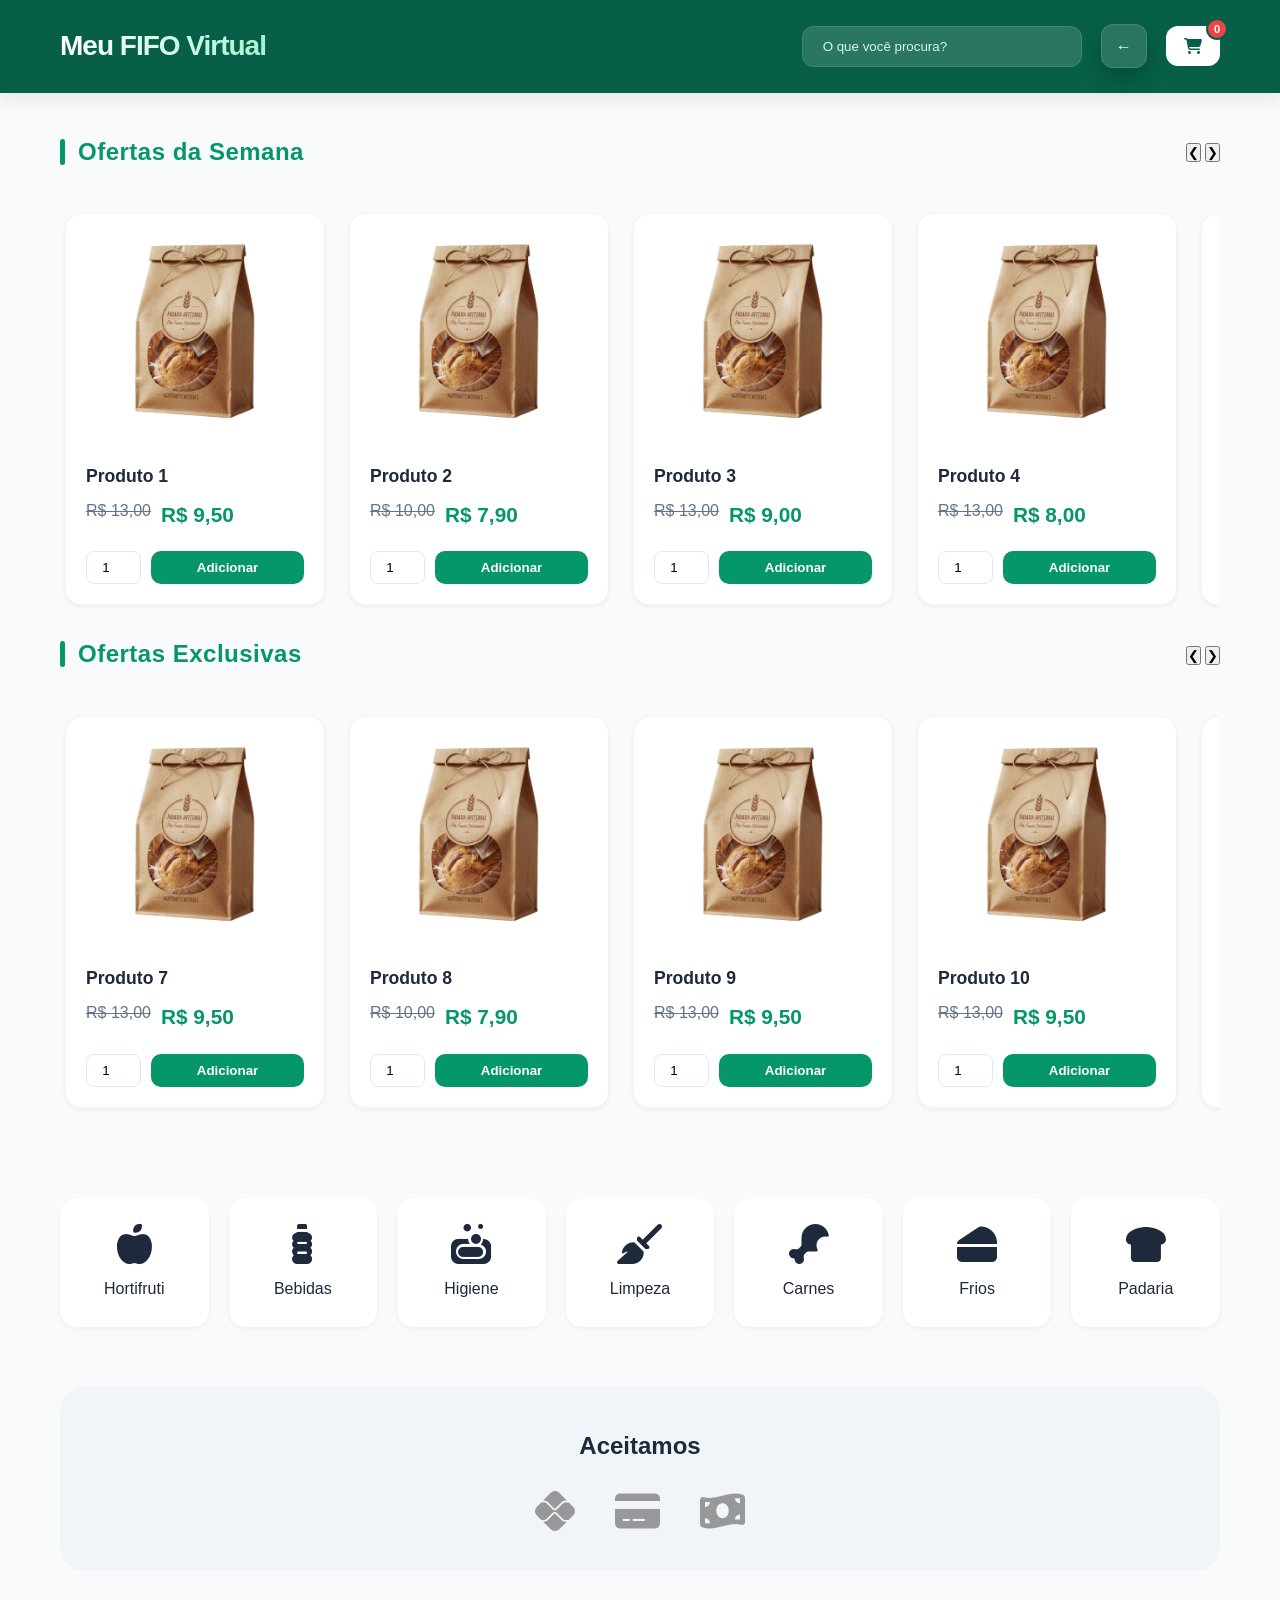
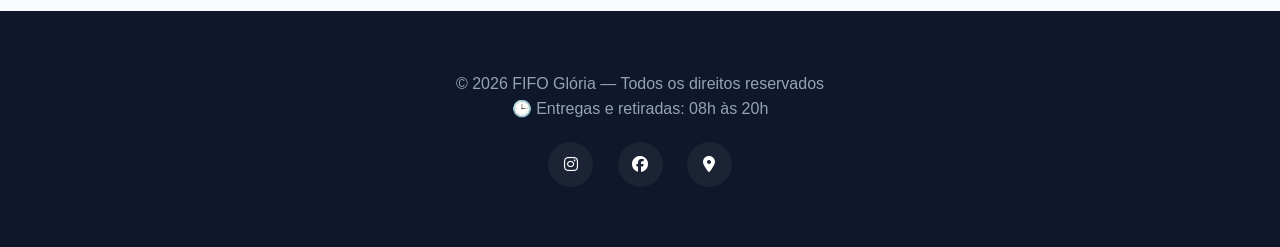
<file: fifoVirtual.html>
<!DOCTYPE html>
<html lang="pt-BR">

<head>
    <meta charset="UTF-8">
    <title>Meu FIFO Virtual</title>
    <meta name="viewport" content="width=device-width, initial-scale=1.0">
    <link rel="shortcut icon" href="/img/logo fifo.png" type="image/x-icon">
    <!-- CSS -->
    <link rel="stylesheet" href="loja.css">
    <!-- Icons -->
    <link rel="stylesheet" href="https://cdnjs.cloudflare.com/ajax/libs/font-awesome/6.5.1/css/all.min.css">
</head>

<body>

    <!-- ================= HEADER ================= -->
    <header class="header">
        <div class="header-top">
            <h1>Meu FIFO Virtual</h1>

            <div class="search-cart">
                <input type="text" class="search-input" placeholder="O que você procura?">
                <a href="../index.html" class="btn-voltar">
                    ←
                </a>

                <a href="pages/carrinho.html" class="cart-btn">
                    <i class="fa-solid fa-cart-shopping"></i>
                    <span class="cart-count">0</span>
                </a>
            </div>
        </div>
    </header>

    <!-- ================= MAIN ================= -->
    <main>

        <!-- ===== OFERTAS DA SEMANA ===== -->
        <section class="offers">
            <div class="section-title">
                <h2 class="gloria-hover">Ofertas da Semana</h2>
                <div class="arrows">
                    <button class="arrow left" onclick="scrollOffers(-1)">❮</button>
                    <button class="arrow right" onclick="scrollOffers(1)">❯</button>
                </div>
            </div>

            <div class="offers-container" id="offersContainer">

                <!-- PRODUTO -->
                <div class="product-card" data-id="oferta-1" data-name="Produto 1" data-price="9.50">
                    <img src="./img/pao 1.png">
                    <h3>Produto 1</h3>

                    <div class="prices">
                        <span class="old">R$ 13,00</span>
                        <span class="new">R$ 9,50</span>
                    </div>

                    <div class="product-actions">
                        <input type="number" min="1" value="1">
                        <button class="add-cart">Adicionar</button>
                    </div>
                </div>

                <!-- DUPLICA OS PRODUTOS -->
                <div class="product-card" data-id="oferta-2" data-name="Produto 2" data-price="7.90">
                    <img src="./img/pao 1.png">
                    <h3>Produto 2</h3>
                    <div class="prices">
                        <span class="old">R$ 10,00</span>
                        <span class="new">R$ 7,90</span>
                    </div>
                    <div class="product-actions">
                        <input type="number" min="1" value="1">
                        <button class="add-cart">Adicionar</button>
                    </div>
                </div>

                <div class="product-card" data-id="oferta-3" data-name="Produto 3" data-price="9.00">
                    <img src="./img/pao 1.png">
                    <h3>Produto 3</h3>

                    <div class="prices">
                        <span class="old">R$ 13,00</span>
                        <span class="new">R$ 9,00</span>
                    </div>

                    <div class="product-actions">
                        <input type="number" min="1" value="1">
                        <button class="add-cart">Adicionar</button>
                    </div>
                </div>

                <div class="product-card" data-id="oferta-4" data-name="Produto 4" data-price="8.00">
                    <img src="./img/pao 1.png">
                    <h3>Produto 4</h3>

                    <div class="prices">
                        <span class="old">R$ 13,00</span>
                        <span class="new">R$ 8,00</span>
                    </div>

                    <div class="product-actions">
                        <input type="number" min="1" value="1">
                        <button class="add-cart">Adicionar</button>
                    </div>
                </div>

                <div class="product-card" data-id="oferta-5" data-name="Produto 5" data-price="7.50">
                    <img src="./img/pao 1.png">
                    <h3>Produto 5</h3>

                    <div class="prices">
                        <span class="old">R$ 13,00</span>
                        <span class="new">R$ 7,50</span>
                    </div>

                    <div class="product-actions">
                        <input type="number" min="1" value="1">
                        <button class="add-cart">Adicionar</button>
                    </div>
                </div>

                <div class="product-card" data-id="oferta-6" data-name="Produto 6" data-price="10.50">
                    <img src="./img/pao 1.png">
                    <h3>Produto 6</h3>

                    <div class="prices">
                        <span class="old">R$ 13,00</span>
                        <span class="new">R$ 10,50</span>
                    </div>

                    <div class="product-actions">
                        <input type="number" min="1" value="1">
                        <button class="add-cart">Adicionar</button>
                    </div>
                </div>
            </div>
        </section>

        <!-- ===== OFERTAS EXCLUSIVAS ===== -->
        <div class="section-title">
            <h2>
                <span class="gloria-hover">Ofertas Exclusivas</span>
            </h2>
            <div class="arrows">
                <button class="arrow left" onclick="passaProlado(-1)">❮</button>
                <button class="arrow right" onclick="passaProlado(1)">❯</button>
            </div>
        </div>

        <div class="offers-container" id="CaixaOfertas">

            <div class="product-card" data-id="oferta-7" data-name="Produto 7" data-price="9.50">
                <img src="./img/pao 1.png">
                <h3>Produto 7</h3>

                <div class="prices">
                    <span class="old">R$ 13,00</span>
                    <span class="new">R$ 9,50</span>
                </div>

                <div class="product-actions">
                    <input type="number" min="1" value="1">
                    <button class="add-cart">Adicionar</button>
                </div>
            </div>

            <div class="product-card" data-id="oferta-8" data-name="Produto 8" data-price="7.90">
                <img src="./img/pao 1.png">
                <h3>Produto 8</h3>
                <div class="prices">
                    <span class="old">R$ 10,00</span>
                    <span class="new">R$ 7,90</span>
                </div>
                <div class="product-actions">
                    <input type="number" min="1" value="1">
                    <button class="add-cart">Adicionar</button>
                </div>
            </div>

            <div class="product-card" data-id="oferta-9" data-name="Produto 9" data-price="9.50">
                <img src="./img/pao 1.png">
                <h3>Produto 9</h3>

                <div class="prices">
                    <span class="old">R$ 13,00</span>
                    <span class="new">R$ 9,50</span>
                </div>

                <div class="product-actions">
                    <input type="number" min="1" value="1">
                    <button class="add-cart">Adicionar</button>
                </div>
            </div>

            <div class="product-card" data-id="oferta-10" data-name="Produto 10" data-price="9.50">
                <img src="./img/pao 1.png">
                <h3>Produto 10</h3>

                <div class="prices">
                    <span class="old">R$ 13,00</span>
                    <span class="new">R$ 9,50</span>
                </div>

                <div class="product-actions">
                    <input type="number" min="1" value="1">
                    <button class="add-cart">Adicionar</button>
                </div>
            </div>

            <div class="product-card" data-id="oferta-11" data-name="Produto 11" data-price="9.50">
                <img src="./img/pao 1.png">
                <h3>Produto 11</h3>

                <div class="prices">
                    <span class="old">R$ 13,00</span>
                    <span class="new">R$ 9,50</span>
                </div>

                <div class="product-actions">
                    <input type="number" min="1" value="1">
                    <button class="add-cart">Adicionar</button>
                </div>
            </div>

            <div class="product-card" data-id="oferta-12" data-name="Produto 12" data-price="9.50">
                <img src="./img/pao 1.png">
                <h3>Produto 12</h3>

                <div class="prices">
                    <span class="old">R$ 13,00</span>
                    <span class="new">R$ 9,50</span>
                </div>

                <div class="product-actions">
                    <input type="number" min="1" value="1">
                    <button class="add-cart">Adicionar</button>
                </div>
            </div>
        </div>

        <!-- ===== CATEGORIAS ===== -->
        <section class="categories">
            <a href="pages/hortifrut.html"><i class="fa-solid fa-apple-whole"></i><span>Hortifruti</span></a>
            <a href="pages/bebidas.html"><i class="fa-solid fa-bottle-water"></i><span>Bebidas</span></a>
            <a href="pages/higiene.html"><i class="fa-solid fa-soap"></i><span>Higiene</span></a>
            <a href="pages/limpeza.html"><i class="fa-solid fa-broom"></i><span>Limpeza</span></a>
            <a href="pages/carnes.html"><i class="fa-solid fa-drumstick-bite"></i><span>Carnes</span></a>
            <a href="pages/frios.html"><i class="fa-solid fa-cheese"></i><span>Frios</span></a>
            <a href="pages/padaria.html"><i class="fa-solid fa-bread-slice"></i><span>Padaria</span></a>
        </section>

        <!-- ===== PAGAMENTOS ===== -->
        <section class="payments">
            <h2>Aceitamos</h2>
            <div class="payment-icons">
                <i class="fa-brands fa-pix"></i>
                <i class="fa-solid fa-credit-card"></i>
                <i class="fa-solid fa-money-bill-wave"></i>
            </div>
        </section>

    </main>

    <!-- ================= FOOTER ================= -->
    <footer class="footer">
        <p>© 2026 FIFO Glória — Todos os direitos reservados</p>

        <div class="footer-info">
            <span>🕒 Entregas e retiradas: 08h às 20h</span>
        </div>

        <div class="socials">
            <a href="#"><i class="fa-brands fa-instagram"></i></a>
            <a href="#"><i class="fa-brands fa-facebook"></i></a>
            <a href="#"><i class="fa-solid fa-location-dot"></i></a>
        </div>
    </footer>
    <script src="script.js"></script>

    <!-- JS (setas) -->
    <script>
        function scrollOffers(direction) {
            const container = document.getElementById("offersContainer");
            container.scrollBy({
                left: direction * 300,
                behavior: 'smooth'
            });
        }
        function passaProlado(direction) {
            const caixa = document.getElementById("CaixaOfertas");
            caixa.scrollBy({
                left: direction * 300,
                behavior: "smooth"
            })
        }
    </script>

    <!-- JS do carrinho / busca / add -->
    <script src="script.js"></script>
</body>

</html>
</file>
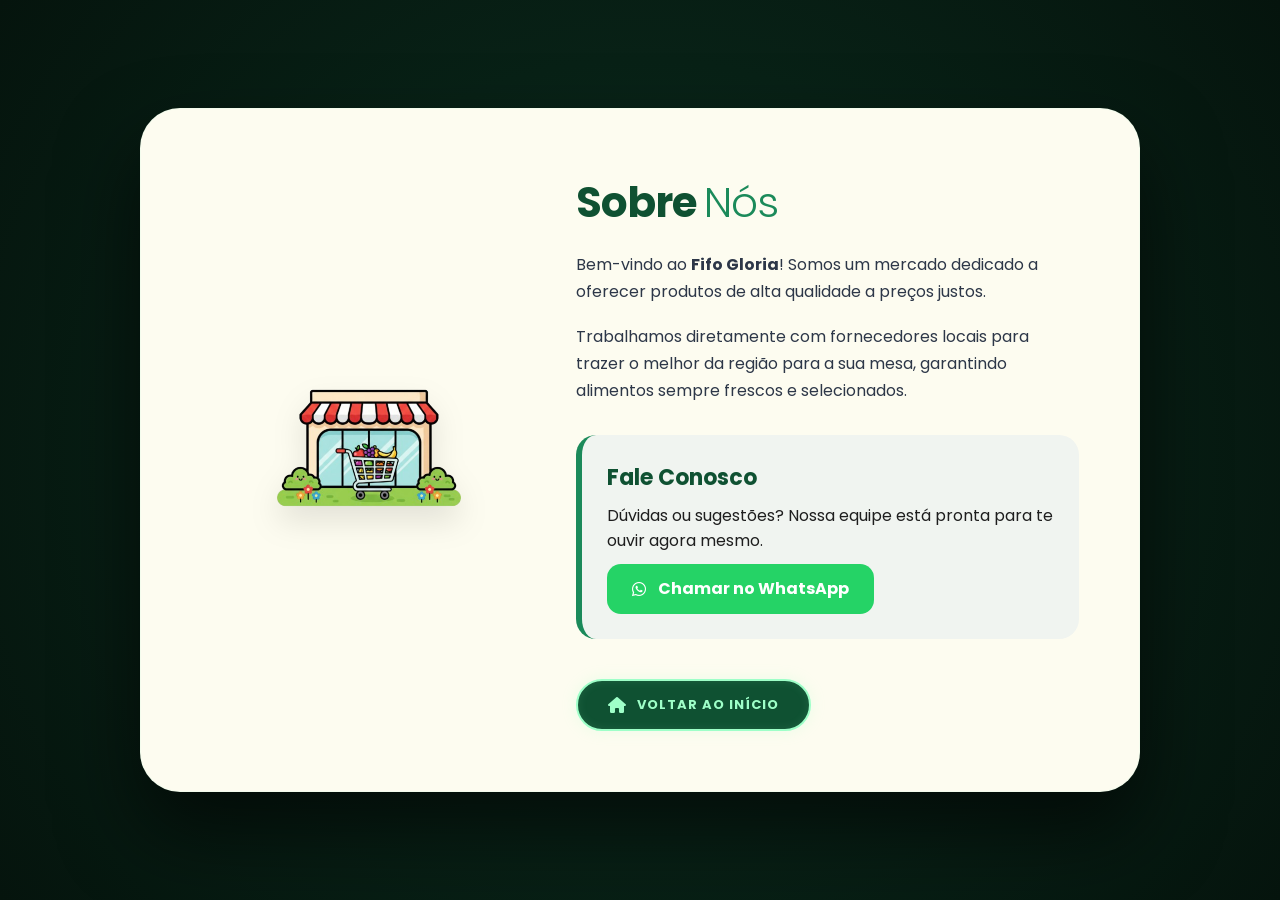
<file: sobre.html>
<!DOCTYPE html>
<html lang="pt-BR">
<head>
    <meta charset="UTF-8">
    <meta name="viewport" content="width=device-width, initial-scale=1.0">
    <title>Sobre Nós | Fifo Gloria</title>
    <link rel="stylesheet" href="style.css">
    <link href="https://fonts.googleapis.com/css2?family=Poppins:wght@300;400;500;600;700&display=swap" rel="stylesheet">
    <link rel="stylesheet" href="https://cdnjs.cloudflare.com/ajax/libs/font-awesome/6.5.1/css/all.min.css">
    <link rel="shortcut icon" href="/img/logo fifo.png" type="image/x-icon">
</head>
<body class="sobre-page">

    <section class="about-container">
        <div class="about-image">
            <img src="./img/logo fifo.png" alt="Logo Fifo Gloria">
        </div>

        <div class="about-content">
            <div class="text-block">
                <h1>Sobre <span>Nós</span></h1>
                <p>Bem-vindo ao <strong>Fifo Gloria</strong>! Somos um mercado dedicado a oferecer produtos de alta qualidade a preços justos.</p>
                <p>Trabalhamos diretamente com fornecedores locais para trazer o melhor da região para a sua mesa, garantindo alimentos sempre frescos e selecionados.</p>
            </div>

            <div class="contact-block">
                <h2>Fale Conosco</h2>
                <p>Dúvidas ou sugestões? Nossa equipe está pronta para te ouvir agora mesmo.</p>
                
                <a href="https://wa.me/5511999999999" target="_blank" class="whatsapp-btn">
                    <i class="fa-brands fa-whatsapp"></i> Chamar no WhatsApp
                </a>
            </div>

            <div class="nav-footer">
                <a href="index.html" class="back-btn-neon">
                    <i class="fa-solid fa-house"></i> Voltar ao Início
                </a>
            </div>
        </div>
    </section>

</body>
</html>
</file>
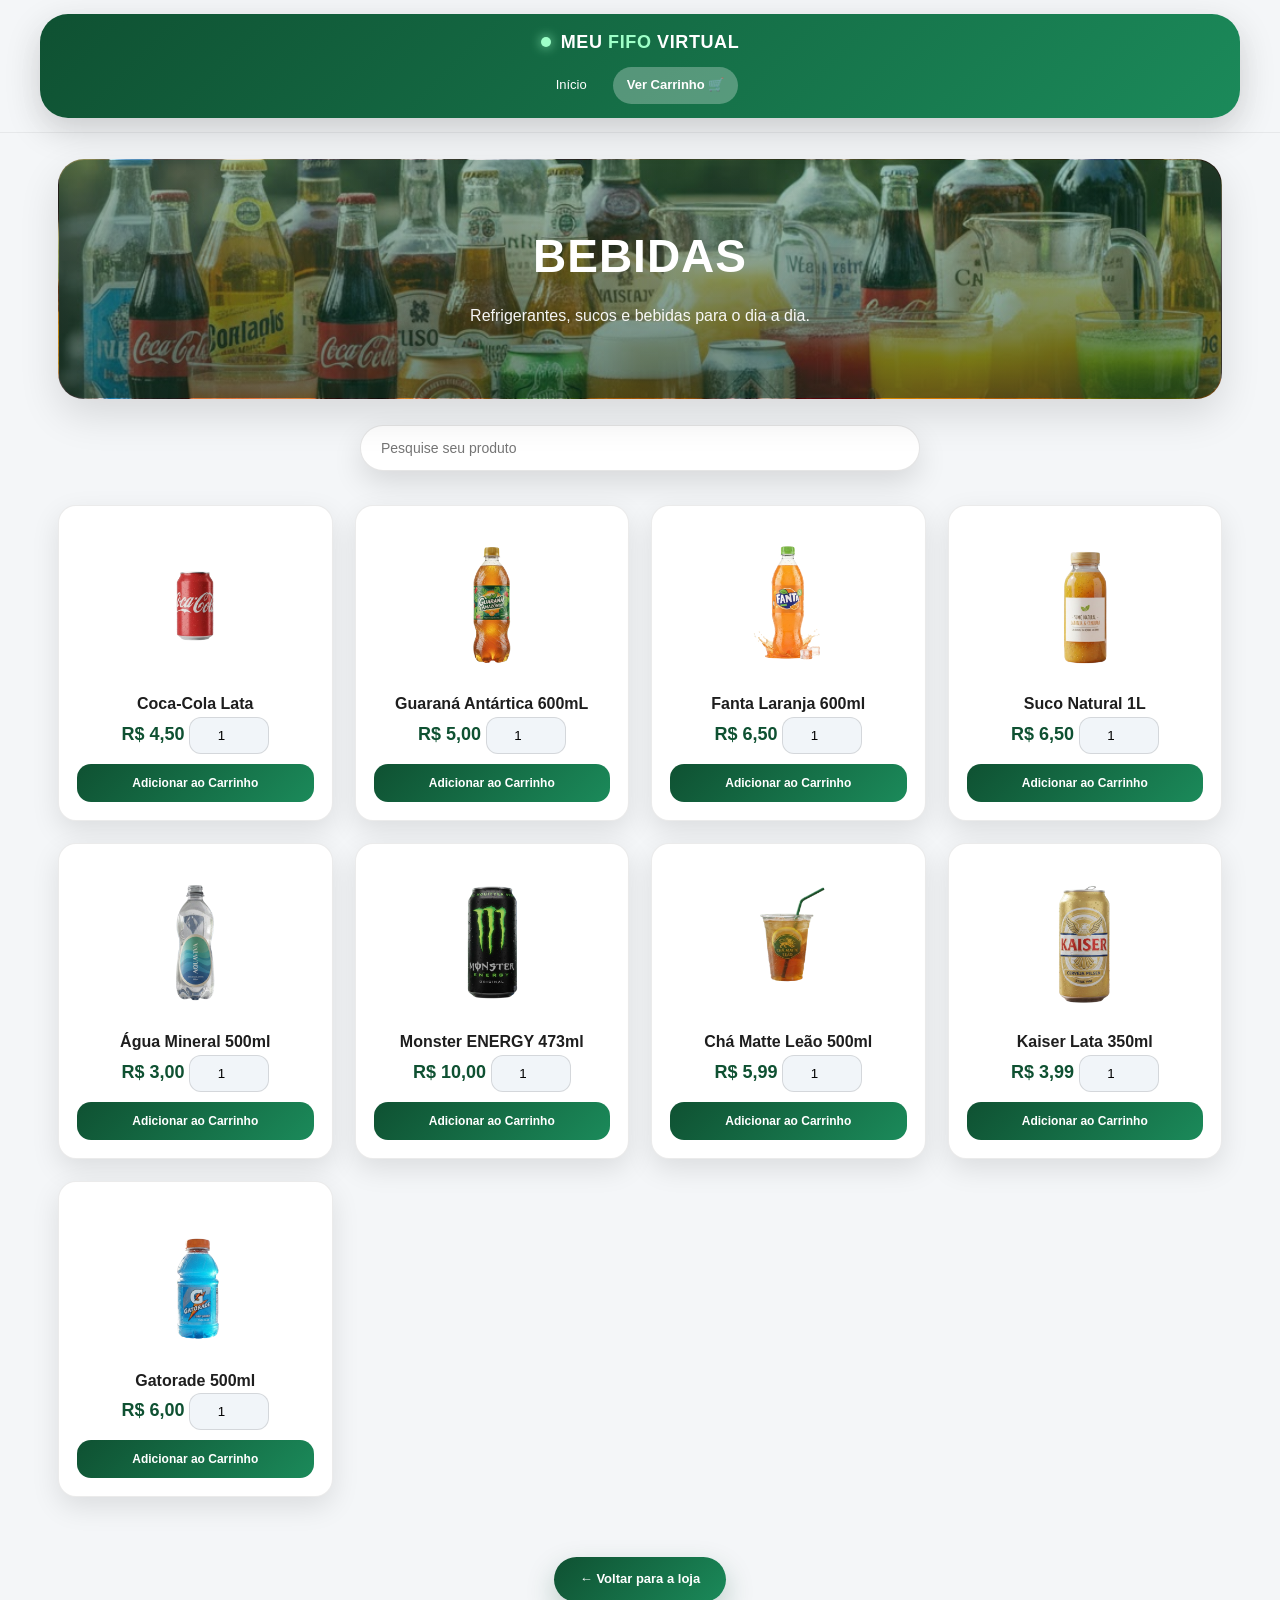
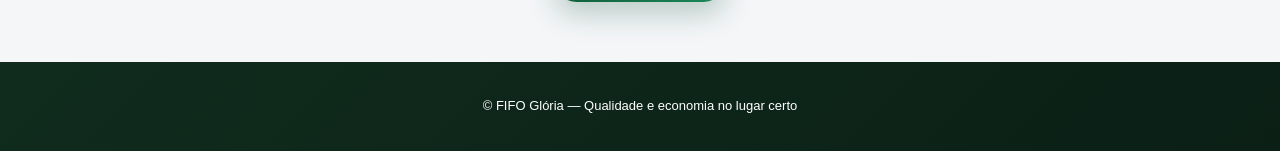
<file: pages/bebidas.html>
<!DOCTYPE html>
<html lang="pt-BR">

<head>
    <meta charset="UTF-8">
    <meta name="viewport" content="width=device-width, initial-scale=1.0">
    <link rel="shortcut icon" href="/img/logo fifo.png" type="image/x-icon">
    <title>Bebidas | Meu FIFO Virtual</title>

    <!-- CSS (MESMO do Hortifruti) -->
    <link rel="stylesheet" href="pages.css">
</head>

<body>

    <!-- HEADER PADRÃO (igual Hortifruti) -->
    <header class="navbar-pro">
        <div class="header-content">
            <div class="logo-area">
                <div class="led-dot"></div>
                <h1 class="logo-text">MEU <span>FIFO</span> VIRTUAL</h1>
            </div>

            <nav class="nav-minimal">
                <a href="../index.html">Início</a>
                <a href="carrinho.html" class="active">Ver Carrinho 🛒</a>
            </nav>
        </div>
    </header>

    <!-- CATEGORIA -->
    <section class="category">

        <!-- BANNER (FUNDO) -->
        <div class="category-hero category-hero--bebidas" role="img" aria-label="Bebidas">
            <div class="category-hero-overlay"></div>

            <div class="category-header">
                <h1>Bebidas</h1>
                <p>Refrigerantes, sucos e bebidas para o dia a dia.</p>
            </div>
        </div>

        <!-- BUSCA -->
        <div class="search-wrap">
            <input class="search-input" placeholder="Pesquise seu produto" type="text">
        </div>


        <!-- PRODUTOS -->
        <div class="products">

            <div class="product-card" data-id="101" data-name="Coca-Cola Lata" data-price="4.50">
                <img src="/img bebidas/coca 3.png" alt="Coca-Cola Lata">
                <h3>Coca-Cola Lata</h3>
                <span class="price">R$ 4,50</span>
                <input type="number" min="1" value="1" class="quantity">
                <button class="add-cart">Adicionar ao Carrinho</button>
            </div>

            <div class="product-card" data-id="102" data-name="Guaraná Antártica 600mL" data-price="5.00">
                <img src="/img bebidas/guaranaa.png" alt="Guaraná Antártica 600mL">
                <h3>Guaraná Antártica 600mL</h3>
                <span class="price">R$ 5,00</span>
                <input type="number" min="1" value="1" class="quantity">
                <button class="add-cart">Adicionar ao Carrinho</button>
            </div>

            <div class="product-card" data-id="103" data-name="Fanta Laranja 600ml" data-price="6.50">
                <img src="/img bebidas/Fantaa.png" alt="Fanta Laranja 600ml">
                <h3>Fanta Laranja 600ml</h3>
                <span class="price">R$ 6,50</span>
                <input type="number" min="1" value="1" class="quantity">
                <button class="add-cart">Adicionar ao Carrinho</button>
            </div>

            <div class="product-card" data-id="104" data-name="Suco Natural 1L" data-price="6.50">
                <img src="/img bebidas/suco laranja.png" alt="Suco Natural 1L">
                <h3>Suco Natural 1L</h3>
                <span class="price">R$ 6,50</span>
                <input type="number" min="1" value="1" class="quantity">
                <button class="add-cart">Adicionar ao Carrinho</button>
            </div>

            <div class="product-card" data-id="105" data-name="Água Mineral 500ml" data-price="3.00">
                <img src="/img bebidas/agua_minerall.png" alt="Água Mineral 500ml">
                <h3>Água Mineral 500ml</h3>
                <span class="price">R$ 3,00</span>
                <input type="number" min="1" value="1" class="quantity">
                <button class="add-cart">Adicionar ao Carrinho</button>
            </div>

            <div class="product-card" data-id="106" data-name="Monster ENERGY 473ml" data-price="10.00">
                <img src="/img bebidas/monsterr.png" alt="Monster ENERGY 473ml">
                <h3>Monster ENERGY 473ml</h3>
                <span class="price">R$ 10,00</span>
                <input type="number" min="1" value="1" class="quantity">
                <button class="add-cart">Adicionar ao Carrinho</button>
            </div>

            <div class="product-card" data-id="107" data-name="Chá Matte Leão 500ml" data-price="5.99">
                <img src="/img bebidas/cha_matte_leao.png" alt="Chá Matte Leão 500ml">
                <h3>Chá Matte Leão 500ml</h3>
                <span class="price">R$ 5,99</span>
                <input type="number" min="1" value="1" class="quantity">
                <button class="add-cart">Adicionar ao Carrinho</button>
            </div>

            <div class="product-card" data-id="108" data-name="Kaiser Lata 350ml" data-price="3.99">
                <img src="/img bebidas/cerveja 5.png" alt="Kaiser Lata 350ml">
                <h3>Kaiser Lata 350ml</h3>
                <span class="price">R$ 3,99</span>
                <input type="number" min="1" value="1" class="quantity">
                <button class="add-cart">Adicionar ao Carrinho</button>
            </div>

            <div class="product-card" data-id="109" data-name="Gatorade 500ml" data-price="6.00">
                <img src="/img bebidas/gatoradee.png" alt="Gatorade 500ml">
                <h3>Gatorade 500ml</h3>
                <span class="price">R$ 6,00</span>
                <input type="number" min="1" value="1" class="quantity">
                <button class="add-cart">Adicionar ao Carrinho</button>
            </div>

        </div>
    </section>
   <a class="btn-back" href="/fifoVirtual.html">← Voltar para a loja</a>

    <footer>
        <p>© FIFO Glória — Qualidade e economia no lugar certo</p>
    </footer>

    <script src="../script.js"></script>

</body>

</html>
</file>
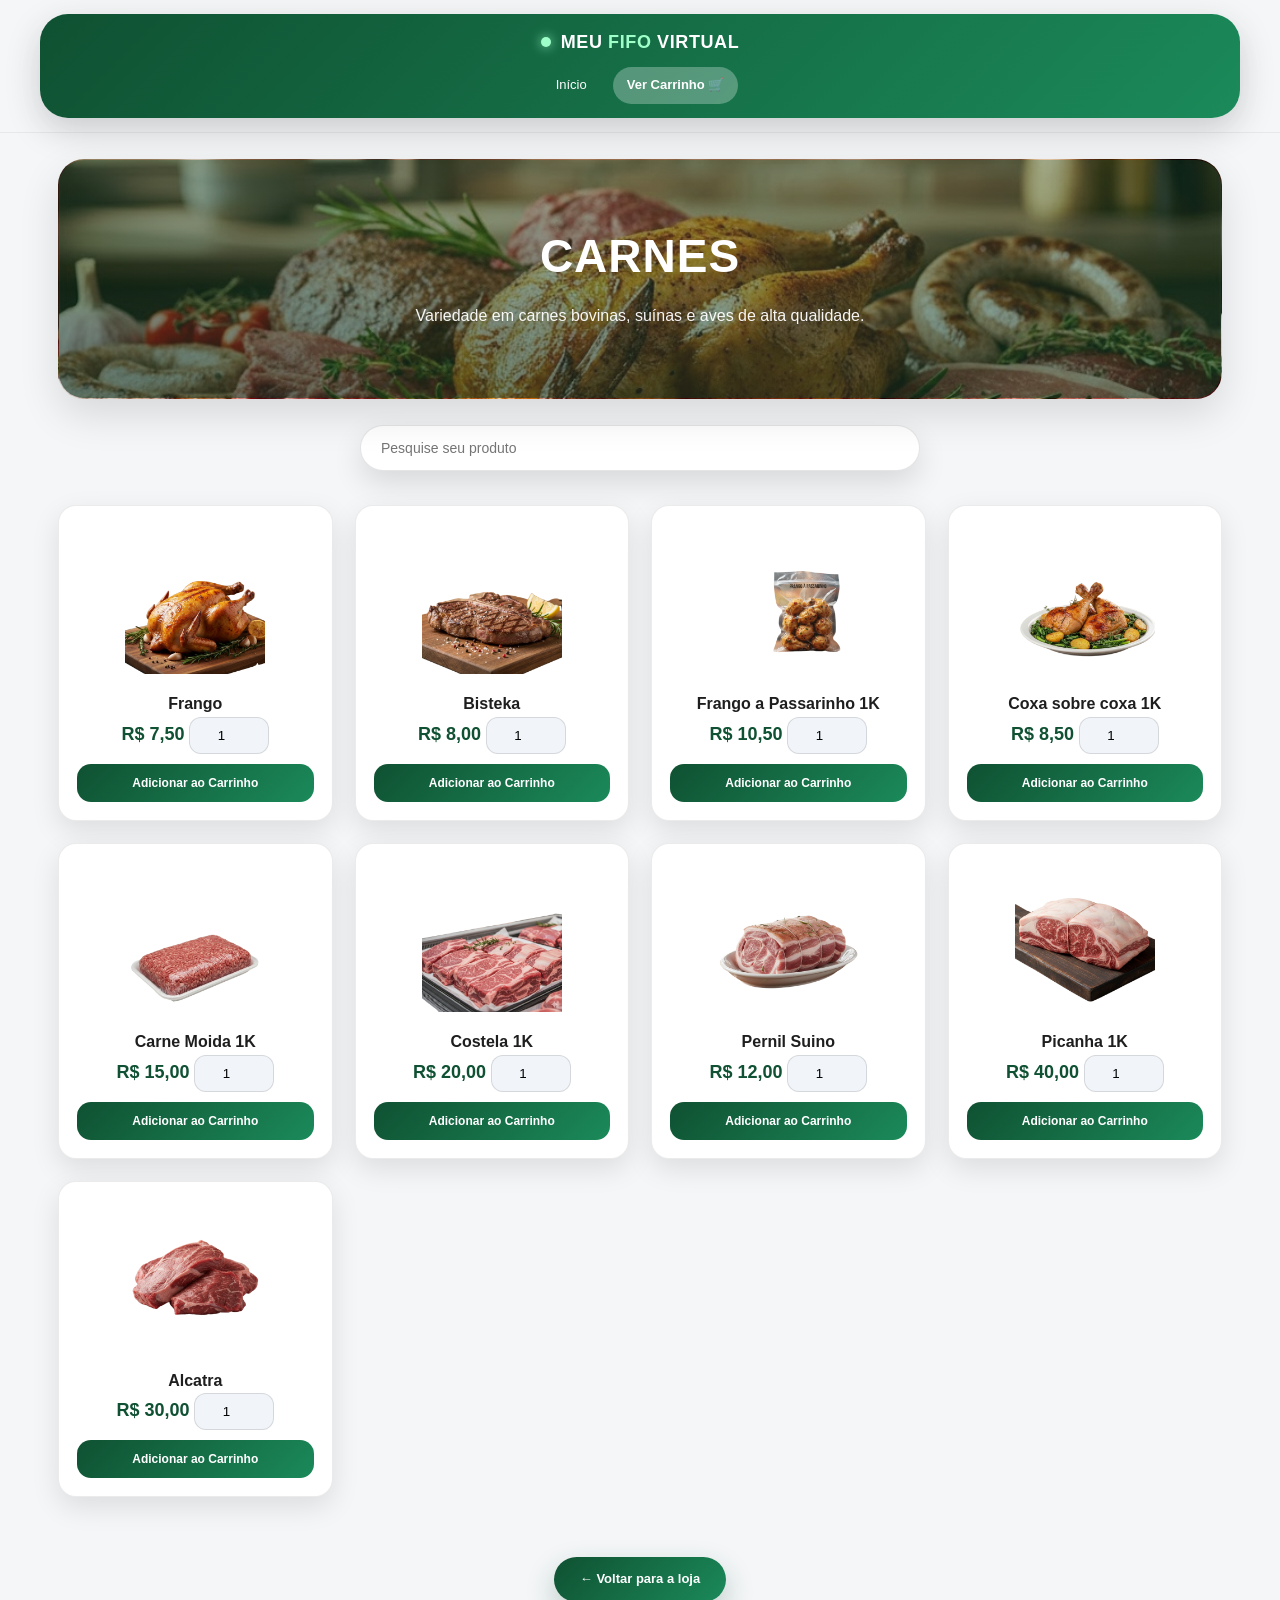
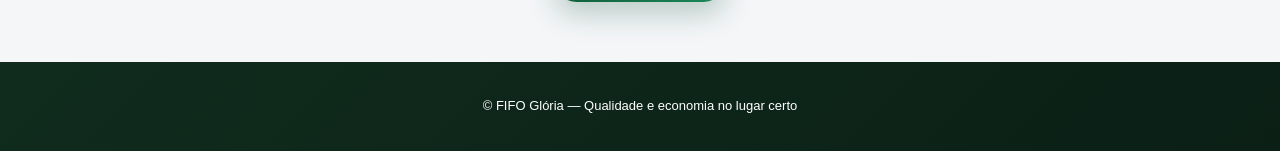
<file: pages/carnes.html>
<!DOCTYPE html>
<html lang="pt-BR">

<head>
    <meta charset="UTF-8">
    <meta name="viewport" content="width=device-width, initial-scale=1.0">
    <link rel="shortcut icon" href="/img/logo fifo.png" type="image/x-icon">
    <title>Carnes | Meu FIFO Virtual</title>

    <!-- CSS (MESMO do Hortifruti) -->
    <link rel="stylesheet" href="pages.css">
</head>

<body>

    <!-- HEADER PADRÃO (igual Hortifruti) -->
    <header class="navbar-pro">
        <div class="header-content">
            <div class="logo-area">
                <div class="led-dot"></div>
                <h1 class="logo-text">MEU <span>FIFO</span> VIRTUAL</h1>
            </div>

            <nav class="nav-minimal">
                <a href="../index.html">Início</a>
                <a href="carrinho.html" class="active">Ver Carrinho 🛒</a>
            </nav>
        </div>
    </header>

    <!-- CATEGORIA -->
    <section class="category">

        <!-- BANNER (FUNDO) -->
        <div class="category-hero category-hero--carnes" role="img" aria-label="Carnes">
            <div class="category-hero-overlay"></div>

            <div class="category-header">
                <h1>Carnes</h1>
                <p>Variedade em carnes bovinas, suínas e aves de alta qualidade.</p>
            </div>
        </div>

        <!-- BUSCA -->
        <div class="search-wrap">
            <input class="search-input" placeholder="Pesquise seu produto" type="text">
        </div>


        <!-- PRODUTOS -->
        <div class="products">

            <div class="product-card" data-id="201" data-name="Frango" data-price="7.50">
                <img src="/img carnes/frango.png" alt="Frango">
                <h3>Frango</h3>
                <span class="price">R$ 7,50</span>
                <input type="number" min="1" value="1" class="quantity">
                <button class="add-cart">Adicionar ao Carrinho</button>
            </div>

            <div class="product-card" data-id="202" data-name="Bisteka" data-price="8.00">
                <img src="/img carnes/bisteka.png" alt="Bisteka">
                <h3>Bisteka</h3>
                <span class="price">R$ 8,00</span>
                <input type="number" min="1" value="1" class="quantity">
                <button class="add-cart">Adicionar ao Carrinho</button>
            </div>

            <div class="product-card" data-id="203" data-name="Frango a Passarinho" data-price="10.50">
                <img src="/img carnes/fraango a passarinho.png" alt="Frango a Passarinho">
                <h3>Frango a Passarinho 1K</h3>
                <span class="price">R$ 10,50</span>
                <input type="number" min="1" value="1" class="quantity">
                <button class="add-cart">Adicionar ao Carrinho</button>
            </div>

            <div class="product-card" data-id="204" data-name="Coxa sobre coxa" data-price="8.50">
                <img src="/img carnes/coxa sobre coxa.png" alt="Coxa sobre coxa">
                <h3>Coxa sobre coxa 1K</h3>
                <span class="price">R$ 8,50</span>
                <input type="number" min="1" value="1" class="quantity">
                <button class="add-cart">Adicionar ao Carrinho</button>
            </div>

            <div class="product-card" data-id="205" data-name="Carne moida" data-price="15.00">
                <img src="/img carnes/carne moida.png" alt="Carne moida 1K">
                <h3>Carne Moida 1K</h3>
                <span class="price">R$ 15,00</span>
                <input type="number" min="1" value="1" class="quantity">
                <button class="add-cart">Adicionar ao Carrinho</button>
            </div>

            <div class="product-card" data-id="206" data-name="Costela 1K" data-price="20.00">
                <img src="/img carnes/costela.png" alt="Costela 1K">
                <h3>Costela 1K</h3>
                <span class="price">R$ 20,00</span>
                <input type="number" min="1" value="1" class="quantity">
                <button class="add-cart">Adicionar ao Carrinho</button>
            </div>

            <div class="product-card" data-id="207" data-name="Pernil Suino" data-price="12.00">
                <img src="/img carnes/pernil.png" alt="Pernil Suino">
                <h3>Pernil Suino</h3>
                <span class="price">R$ 12,00</span>
                <input type="number" min="1" value="1" class="quantity">
                <button class="add-cart">Adicionar ao Carrinho</button>
            </div>

            <div class="product-card" data-id="208" data-name="Picanha 1k" data-price="40.00">
                <img src="/img carnes/picanha.png" alt="Pikanha 1k">
                <h3>Picanha 1K</h3>
                <span class="price">R$ 40,00</span>
                <input type="number" min="1" value="1" class="quantity">
                <button class="add-cart">Adicionar ao Carrinho</button>
            </div>

            <div class="product-card" data-id="209" data-name="Alcatra" data-price="30.00">
                <img src="/img carnes/alcatra.png" alt="Alcatra">
                <h3>Alcatra</h3>
                <span class="price">R$ 30,00</span>
                <input type="number" min="1" value="1" class="quantity">
                <button class="add-cart">Adicionar ao Carrinho</button>
            </div>

        </div>
    </section>
   <a class="btn-back" href="/fifoVirtual.html">← Voltar para a loja</a>

    <footer>
        <p>© FIFO Glória — Qualidade e economia no lugar certo</p>
    </footer>

    <script src="../script.js"></script>

</body>

</html>
</file>
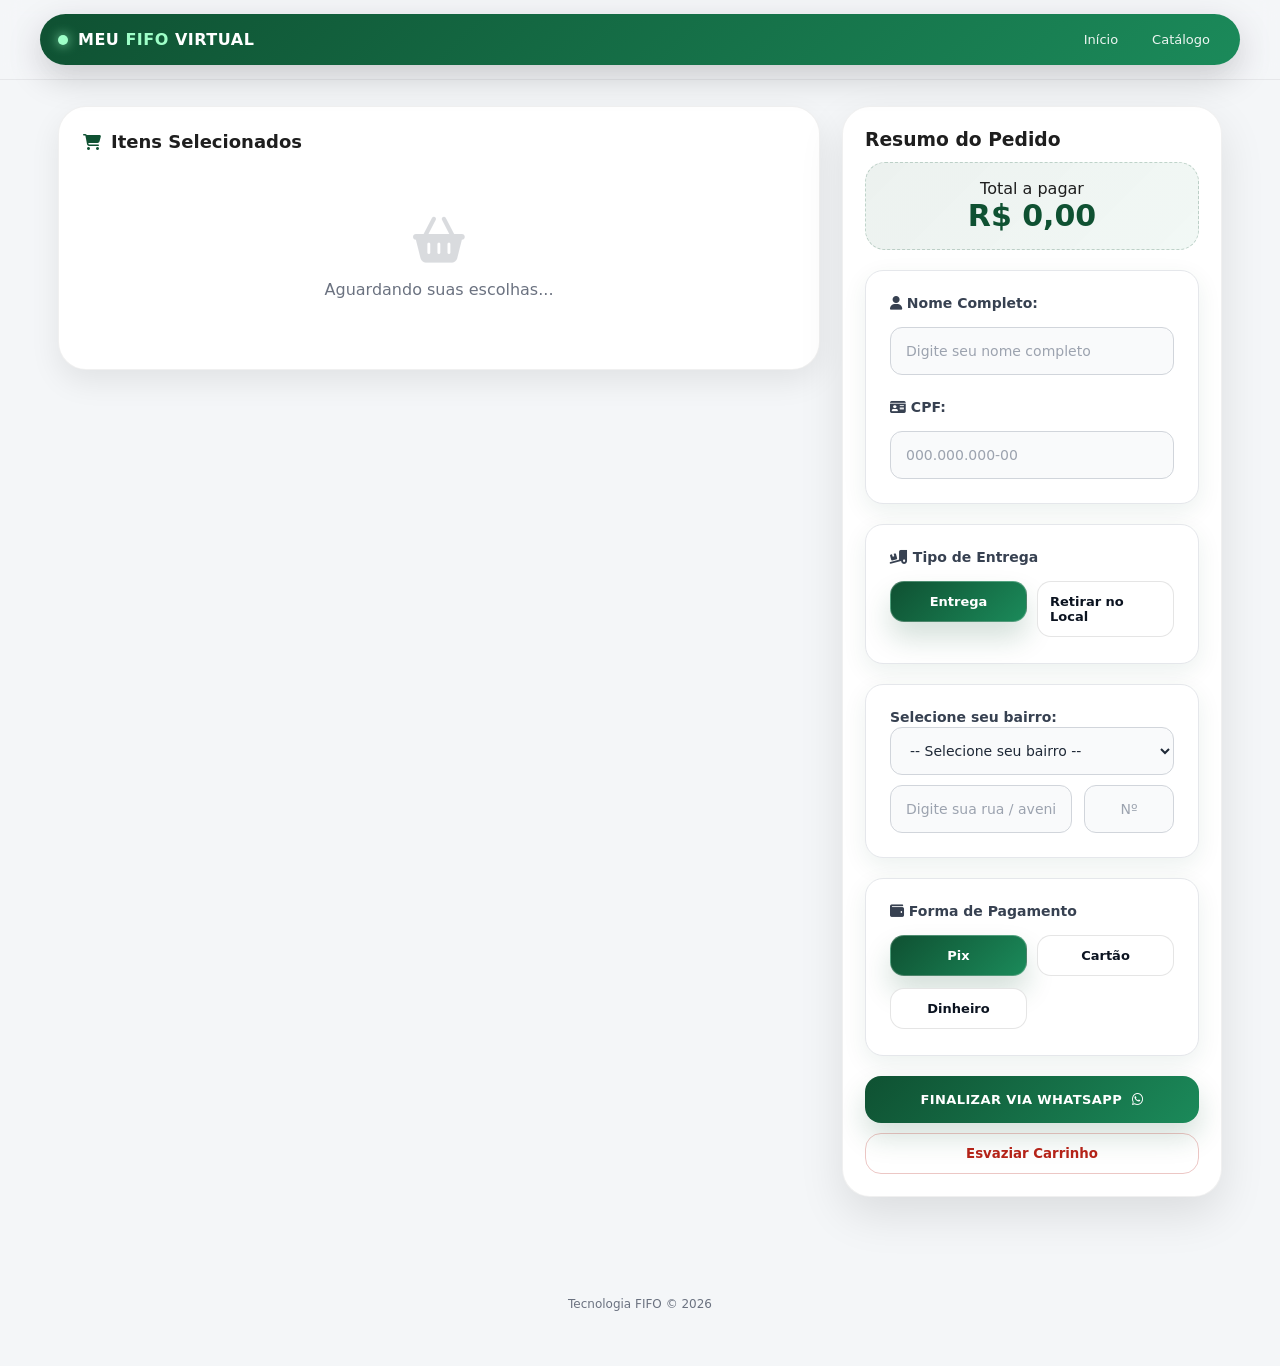
<file: pages/carrinho.html>
<!DOCTYPE html>
<html lang="pt-BR">

<head>
    <meta charset="UTF-8">
    <meta name="viewport" content="width=device-width, initial-scale=1.0">
    <title>Checkout Pro | Meu FIFO Virtual</title>
    <link href="https://fonts.googleapis.com/css2?family=Plus+Jakarta+Sans:wght@300;400;600;800&display=swap" rel="stylesheet">
    <link rel="stylesheet" href="https://cdnjs.cloudflare.com/ajax/libs/font-awesome/6.5.1/css/all.min.css">
    <link rel="stylesheet" href="carrinho.css">
    <link rel="shortcut icon" href="/img/logo fifo.png" type="image/x-icon">
</head>

<body>

    <header class="navbar-pro">
        <div class="header-content">
            <div class="logo-area">
                <div class="led-dot"></div>
                <h1 class="logo-text">MEU <span>FIFO</span> VIRTUAL</h1>
            </div>
            <nav class="nav-minimal">
                <a href="../index.html">Início</a>
                <a href="/fifoVirtual.html" target="_blank">Catálogo</a>
            </nav>
        </div>
    </header>

    <main class="app-container">
        <div class="glass-grid">
            <section class="items-section">
                <div class="section-title">
                    <i class="fa-solid fa-cart-shopping"></i>
                    <h2>Itens Selecionados</h2>
                </div>

                <div id="lista-itens" class="items-list">
                    <div class="carrinho-vazio">
                        <div class="pulse-icon"><i class="fa-solid fa-basket-shopping"></i></div>
                        <p>Aguardando suas escolhas...</p>
                    </div>
                </div>
            </section>

            <aside class="checkout-section">
                <div class="glass-card">
                    <h3>Resumo do Pedido</h3>

                    <div class="price-display">
                        <span class="label">Total a pagar</span>
                        <h2 id="total">R$ 0,00</h2>
                    </div>

                    <!-- Dados Pessoais (Comuns para ambos os tipos de entrega) -->
                    <div class="input-group">
                        <label for="cliente-nome"><i class="fa-solid fa-user"></i> Nome Completo:</label>
                        <input id="cliente-nome" type="text" placeholder="Digite seu nome completo" required>

                        <label for="cliente-cpf" style="margin-top: 10px;"><i class="fa-solid fa-id-card"></i> CPF:</label>
                        <input id="cliente-cpf" type="text" placeholder="000.000.000-00" maxlength="14" oninput="mascaraCPF(this)" required>
                    </div>

                    <!-- Tipo de Entrega -->
                    <div class="input-group">
                        <label><i class="fa-solid fa-truck-ramp-box"></i> Tipo de Entrega</label>
                        <div class="payment-grid">
                            <label class="pay-option">
                                <input type="radio" name="tipo-entrega" value="entrega" checked onchange="alternarTipoEntrega()">
                                <div class="pay-card">Entrega</div>
                            </label>
                            <label class="pay-option">
                                <input type="radio" name="tipo-entrega" value="retirada" onchange="alternarTipoEntrega()">
                                <div class="pay-card">Retirar no Local</div>
                            </label>
                        </div>
                    </div>

                    <!-- Campos exclusivos de Entrega a Domicílio -->
                    <div id="campos-entrega" class="input-group">
                        <label for="bairro">Selecione seu bairro:</label>
                        <select id="bairro" name="bairro">
                            <option value="" disabled selected>-- Selecione seu bairro --</option>
                            <option value="Garcia">Garcia</option>
                            <option value="Gaspar Alto">Gaspar Alto</option>
                            <option value="Progresso">Progresso</option>
                            <option value="Zendron">Zendron</option>
                        </select>

                        <div class="endereco-linha" style="margin-top: 10px;">
                            <input id="endereco" type="text" placeholder="Digite sua rua / avenida...">
                            <input id="Residencia" type="text" inputmode="numeric" maxlength="4"
                                oninput="this.value = this.value.replace(/[^0-9]/g, '').slice(0, 4)" placeholder="Nº">
                        </div>
                    </div>

                    <!-- Forma de Pagamento -->
                    <div class="input-group">
                        <label><i class="fa-solid fa-wallet"></i> Forma de Pagamento</label>
                        <div class="payment-grid">
                            <label class="pay-option">
                                <input type="radio" name="pagamento" value="Pix" checked>
                                <div class="pay-card">Pix</div>
                            </label>
                            <label class="pay-option">
                                <input type="radio" name="pagamento" value="Cartão">
                                <div class="pay-card">Cartão</div>
                            </label>
                            <label class="pay-option">
                                <input type="radio" name="pagamento" value="Dinheiro">
                                <div class="pay-card">Dinheiro</div>
                            </label>
                        </div>
                    </div>

                    <div class="action-area">
                        <button class="btn-main" id="finalizar-whats">
                            <span>Finalizar via WhatsApp</span>
                            <i class="fa-brands fa-whatsapp"></i>
                        </button>
                        <button class="btn-secondary" id="esvaziar-carrinho">Esvaziar Carrinho</button>
                    </div>
                </div>
            </aside>
        </div>
    </main>

    <footer class="footer-simple">
        <p>Tecnologia <span>FIFO</span> &copy; 2026</p>
    </footer>

    <script src="carrinho.js" defer></script>
    <script src="../script.js"></script>

</body>

</html>
</file>
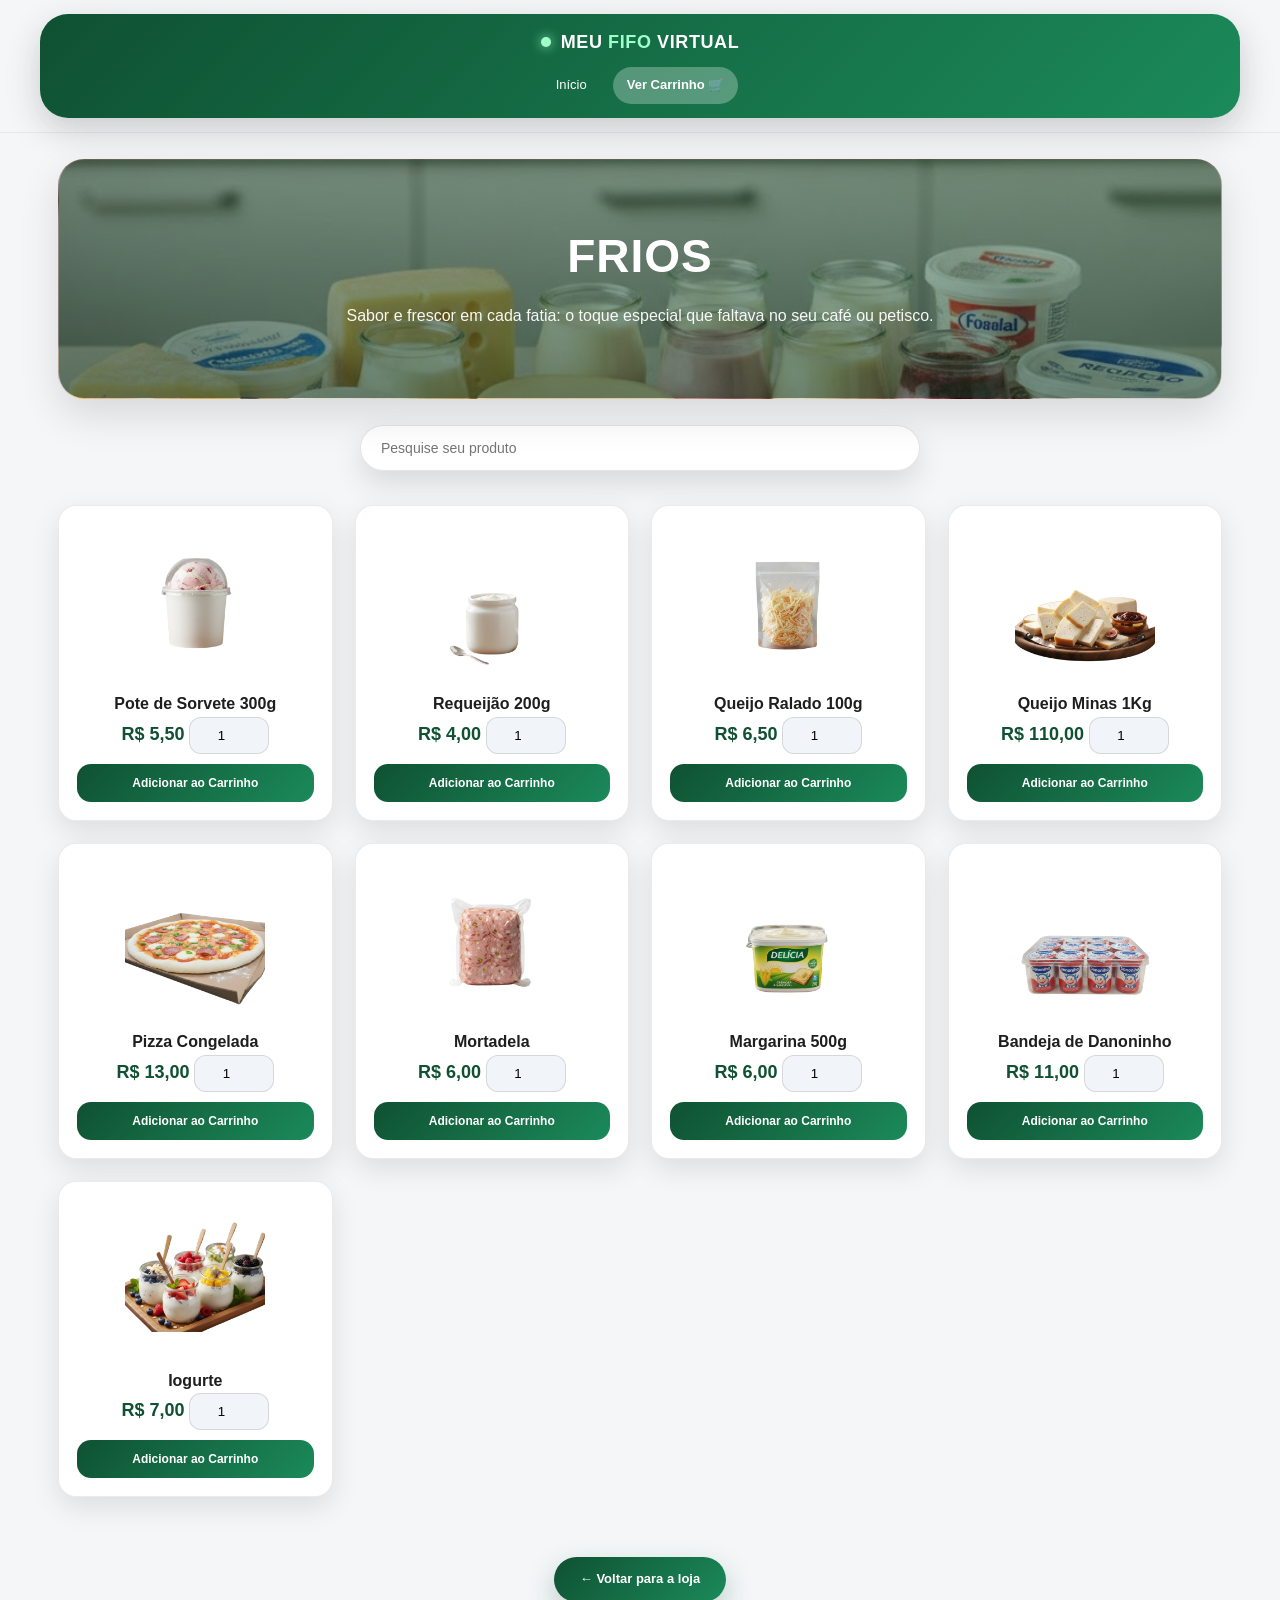
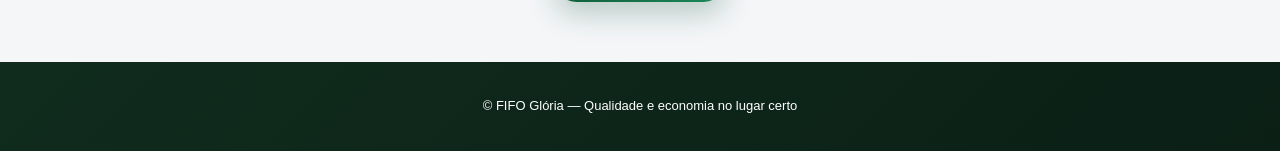
<file: pages/frios.html>
<!DOCTYPE html>
<html lang="pt-BR">

<head>
    <meta charset="UTF-8">
    <meta name="viewport" content="width=device-width, initial-scale=1.0">
    <link rel="shortcut icon" href="/img/logo fifo.png" type="image/x-icon">
    <title>Frios | Meu FIFO Virtual</title>

    <!-- CSS (MESMO do Hortifruti) -->
    <link rel="stylesheet" href="pages.css">
</head>

<body>

    <!-- HEADER PADRÃO (igual Hortifruti) -->
    <header class="navbar-pro">
        <div class="header-content">
            <div class="logo-area">
                <div class="led-dot"></div>
                <h1 class="logo-text">MEU <span>FIFO</span> VIRTUAL</h1>
            </div>

            <nav class="nav-minimal">
                <a href="../index.html">Início</a>
                <a href="carrinho.html" class="active">Ver Carrinho 🛒</a>
            </nav>
        </div>
    </header>

    <!-- CATEGORIA -->
    <section class="category">

        <!-- BANNER (FUNDO) -->
        <div class="category-hero category-hero--frios" role="img" aria-label="Bebidas">
            <div class="category-hero-overlay"></div>

            <div class="category-header">
                <h1>Frios</h1>
                <p>Sabor e frescor em cada fatia: o toque especial que faltava no seu café ou petisco.</p>
            </div>
        </div>

        <!-- BUSCA -->
        <div class="search-wrap">
            <input class="search-input" placeholder="Pesquise seu produto" type="text">
        </div>


        <!-- PRODUTOS -->
        <div class="products">

            <div class="product-card" data-id="301" data-name="Sorvete" data-price="5.50">
                <img src="/img frios/sorvete.png" alt="Sorvete">
                <h3>Pote de Sorvete 300g</h3>
                <span class="price">R$ 5,50</span>
                <input type="number" min="1" value="1" class="quantity">
                <button class="add-cart">Adicionar ao Carrinho</button>
            </div>

            <div class="product-card" data-id="302" data-name="Requeijão" data-price="4.00">
                <img src="/img frios/requeijao.png" alt="Requeijão">
                <h3>Requeijão 200g</h3>
                <span class="price">R$ 4,00</span>
                <input type="number" min="1" value="1" class="quantity">
                <button class="add-cart">Adicionar ao Carrinho</button>
            </div>

            <div class="product-card" data-id="303" data-name="Queijo Ralado" data-price="6.50">
                <img src="/img frios/queijo ralado.png" alt="Queijo Ralado">
                <h3>Queijo Ralado 100g</h3>
                <span class="price">R$ 6,50</span>
                <input type="number" min="1" value="1" class="quantity">
                <button class="add-cart">Adicionar ao Carrinho</button>
            </div>

            <div class="product-card" data-id="304" data-name="Queijo Minas" data-price="110.00">
                <img src="/img frios/queijo minas.png" alt="Queijo Minas">
                <h3>Queijo Minas 1Kg</h3>
                <span class="price">R$ 110,00</span>
                <input type="number" min="1" value="1" class="quantity">
                <button class="add-cart">Adicionar ao Carrinho</button>
            </div>

            <div class="product-card" data-id="305" data-name="Pizza Congelada" data-price="13.00">
                <img src="/img frios/pizza congelada.png" alt="Pizza Congelada">
                <h3>Pizza Congelada</h3>
                <span class="price">R$ 13,00</span>
                <input type="number" min="1" value="1" class="quantity">
                <button class="add-cart">Adicionar ao Carrinho</button>
            </div>

            <div class="product-card" data-id="306" data-name="Mortadela" data-price="6.00">
                <img src="/img frios/mortadela.png" alt="Mortadela">
                <h3>Mortadela</h3>
                <span class="price">R$ 6,00</span>
                <input type="number" min="1" value="1" class="quantity">
                <button class="add-cart">Adicionar ao Carrinho</button>
            </div>

            <div class="product-card" data-id="307" data-name="Margarina" data-price="6.00">
                <img src="/img frios/margarina.png" alt="Margarina">
                <h3>Margarina 500g</h3>
                <span class="price">R$ 6,00</span>
                <input type="number" min="1" value="1" class="quantity">
                <button class="add-cart">Adicionar ao Carrinho</button>
            </div>

            <div class="product-card" data-id="308" data-name="Danoninho" data-price="11.00">
                <img src="/img frios/danoninho.png" alt="Danoninho">
                <h3>Bandeja de Danoninho</h3>
                <span class="price">R$ 11,00</span>
                <input type="number" min="1" value="1" class="quantity">
                <button class="add-cart">Adicionar ao Carrinho</button>
            </div>

            <div class="product-card" data-id="309" data-name="Bandeja de Iogurte " data-price="7.00">
                <img src="/img frios/bandeja de yorgute.png" alt="Bandeja de Iogurte">
                <h3>Iogurte </h3>
                <span class="price">R$ 7,00</span>
                <input type="number" min="1" value="1" class="quantity">
                <button class="add-cart">Adicionar ao Carrinho</button>
            </div>

        </div>
    </section>
   <a class="btn-back" href="/fifoVirtual.html">← Voltar para a loja</a>

    <footer>
        <p>© FIFO Glória — Qualidade e economia no lugar certo</p>
    </footer>

    <script src="../script.js"></script>

</body>

</html>
</file>
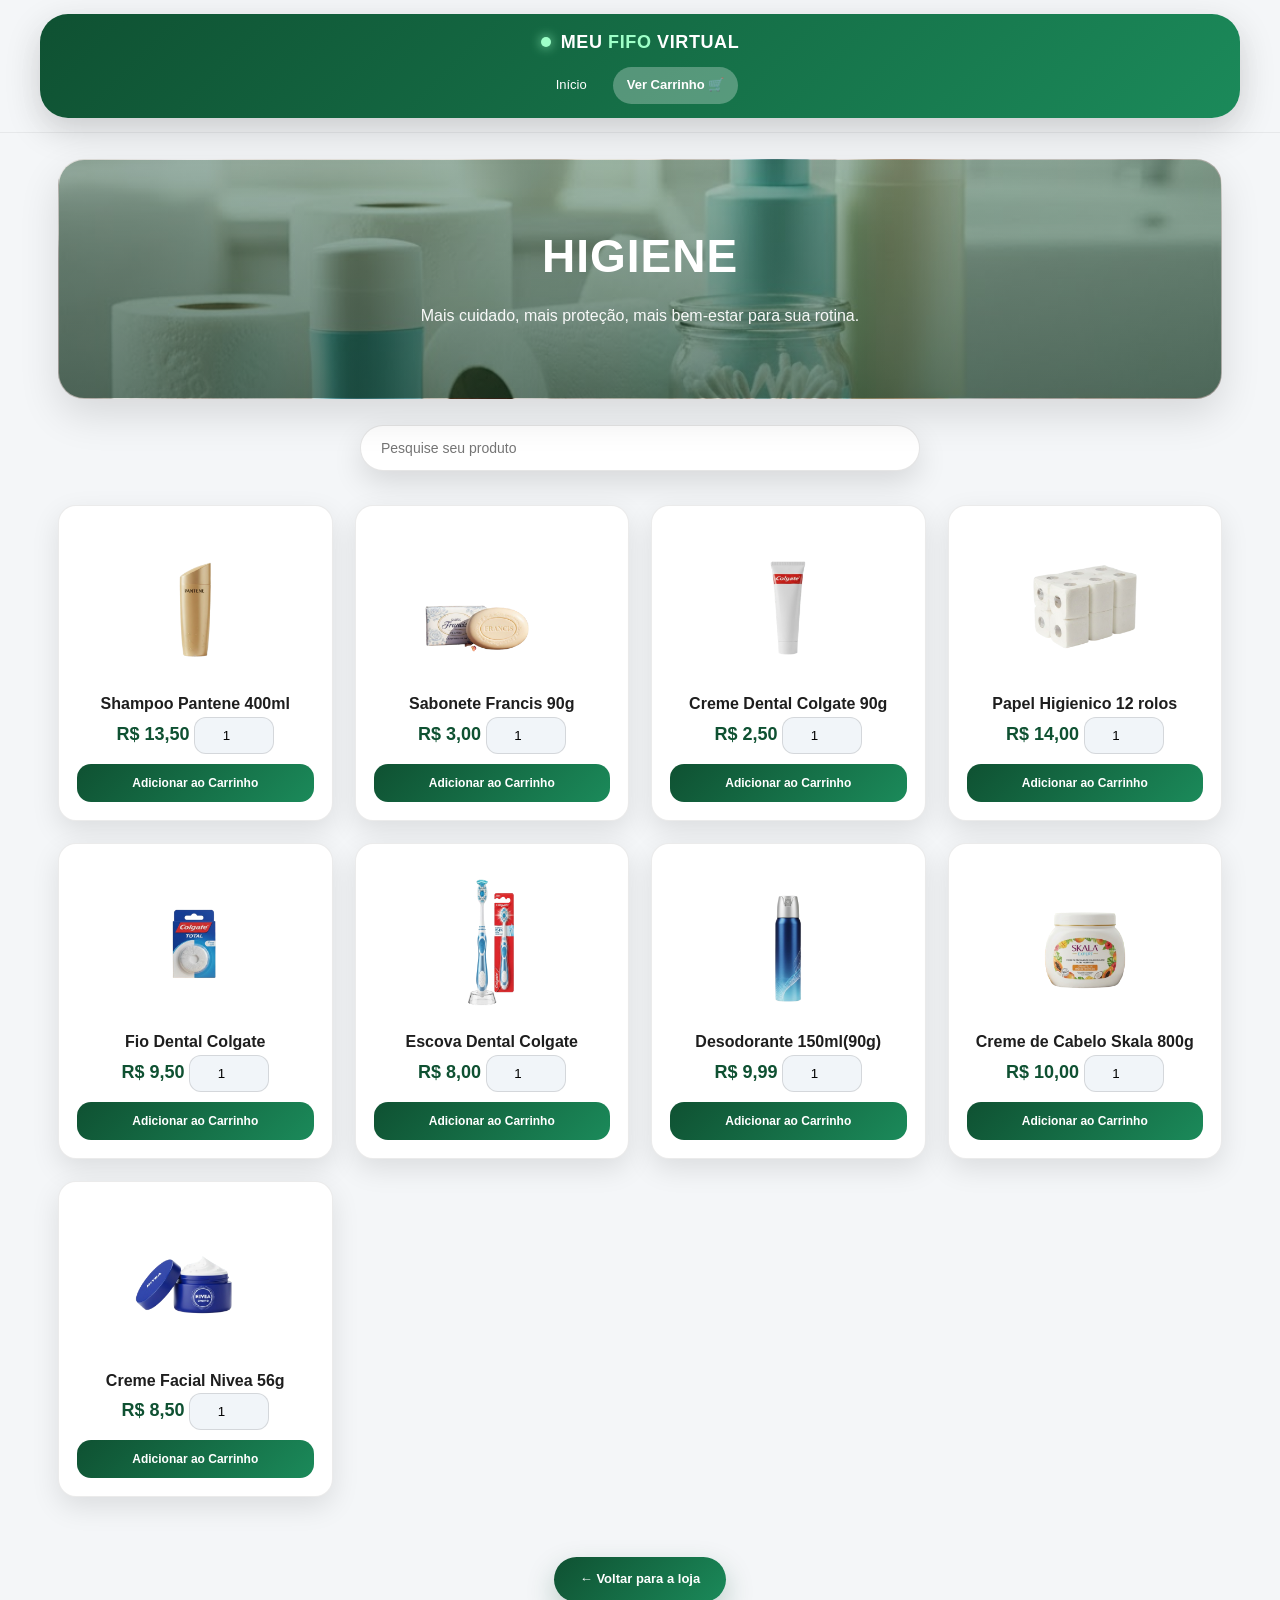
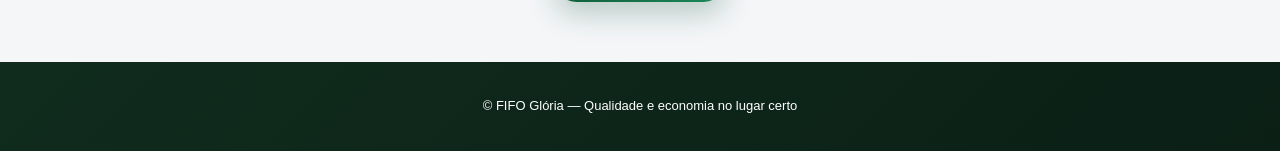
<file: pages/higiene.html>
<!DOCTYPE html>
<html lang="pt-BR">

<head>
    <meta charset="UTF-8">
    <meta name="viewport" content="width=device-width, initial-scale=1.0">
    <link rel="shortcut icon" href="/img/logo fifo.png" type="image/x-icon">
    <title>Higiene | Meu FIFO Virtual</title>

    <!-- CSS (MESMO do Hortifruti) -->
    <link rel="stylesheet" href="pages.css">
</head>

<body>

    <!-- HEADER PADRÃO (igual Hortifruti) -->
    <header class="navbar-pro">
        <div class="header-content">
            <div class="logo-area">
                <div class="led-dot"></div>
                <h1 class="logo-text">MEU <span>FIFO</span> VIRTUAL</h1>
            </div>

            <nav class="nav-minimal">
                <a href="../index.html">Início</a>
                <a href="carrinho.html" class="active">Ver Carrinho 🛒</a>
            </nav>
        </div>
    </header>

    <!-- CATEGORIA -->
    <section class="category">

        <!-- BANNER (FUNDO) -->
        <div class="category-hero category-hero--higiene" role="img" aria-label="Higiene">
            <div class="category-hero-overlay"></div>

            <div class="category-header">
                <h1>Higiene</h1>
                <p>Mais cuidado, mais proteção, mais bem-estar para sua rotina.</p>
            </div>
        </div>

        <!-- BUSCA -->
        <div class="search-wrap">
            <input class="search-input" placeholder="Pesquise seu produto" type="text">
        </div>


        <!-- PRODUTOS -->
        <div class="products">

            <div class="product-card" data-id="401" data-name="Shampoo Pantene" data-price="13.50">
                <img src="/img Higiene/shampoo.png" alt="Shampoo Pantene">
                <h3>Shampoo Pantene 400ml</h3>
                <span class="price">R$ 13,50</span>
                <input type="number" min="1" value="1" class="quantity">
                <button class="add-cart">Adicionar ao Carrinho</button>
            </div>

            <div class="product-card" data-id="402" data-name="Sabonete Francis" data-price="3.00">
                <img src="/img Higiene/sabonete.png" alt="Sabonete Francis">
                <h3>Sabonete Francis 90g</h3>
                <span class="price">R$ 3,00</span>
                <input type="number" min="1" value="1" class="quantity">
                <button class="add-cart">Adicionar ao Carrinho</button>
            </div>

            <div class="product-card" data-id="403" data-name="Creme Dental" data-price="2.50">
                <img src="/img Higiene/pasta colgate.png" alt="Creme Dental">
                <h3>Creme Dental Colgate 90g</h3>
                <span class="price">R$ 2,50</span>
                <input type="number" min="1" value="1" class="quantity">
                <button class="add-cart">Adicionar ao Carrinho</button>
            </div>

            <div class="product-card" data-id="404" data-name="Papel Higienico" data-price="14.00">
                <img src="/img Higiene/papel higienico.png" alt="Papel Higienico">
                <h3>Papel Higienico 12 rolos</h3>
                <span class="price">R$ 14,00</span>
                <input type="number" min="1" value="1" class="quantity">
                <button class="add-cart">Adicionar ao Carrinho</button>
            </div>

            <div class="product-card" data-id="405" data-name="Fio Dental" data-price="9.50">
                <img src="/img Higiene/fio dentel.png" alt="Fio Dental">
                <h3>Fio Dental Colgate</h3>
                <span class="price">R$ 9,50</span>
                <input type="number" min="1" value="1" class="quantity">
                <button class="add-cart">Adicionar ao Carrinho</button>
            </div>

            <div class="product-card" data-id="406" data-name="Escova Dental" data-price="8.00">
                <img src="/img Higiene/escova.png" alt="Escova Dental">
                <h3>Escova Dental Colgate </h3>
                <span class="price">R$ 8,00</span>
                <input type="number" min="1" value="1" class="quantity">
                <button class="add-cart">Adicionar ao Carrinho</button>
            </div>

            <div class="product-card" data-id="407" data-name="Desodorante" data-price="9.99">
                <img src="/img Higiene/desodorante.png" alt="Desodorante">
                <h3>Desodorante 150ml(90g)</h3>
                <span class="price">R$ 9,99</span>
                <input type="number" min="1" value="1" class="quantity">
                <button class="add-cart">Adicionar ao Carrinho</button>
            </div>

            <div class="product-card" data-id="408" data-name="Creme de Cabelo" data-price="10.00">
                <img src="/img Higiene/creme6.png" alt="Creme de Cabelo">
                <h3>Creme de Cabelo Skala 800g</h3>
                <span class="price">R$ 10,00</span>
                <input type="number" min="1" value="1" class="quantity">
                <button class="add-cart">Adicionar ao Carrinho</button>
            </div>

            <div class="product-card" data-id="409" data-name="Creme Facial" data-price="8.50">
                <img src="/img Higiene/creme facial.png" alt="Creme Facial">
                <h3>Creme Facial Nivea 56g </h3>
                <span class="price">R$ 8,50</span>
                <input type="number" min="1" value="1" class="quantity">
                <button class="add-cart">Adicionar ao Carrinho</button>
            </div>

        </div>
    </section>
   <a class="btn-back" href="/fifoVirtual.html">← Voltar para a loja</a>

    <footer>
        <p>© FIFO Glória — Qualidade e economia no lugar certo</p>
    </footer>

    <script src="../script.js"></script>

</body>

</html>
</file>
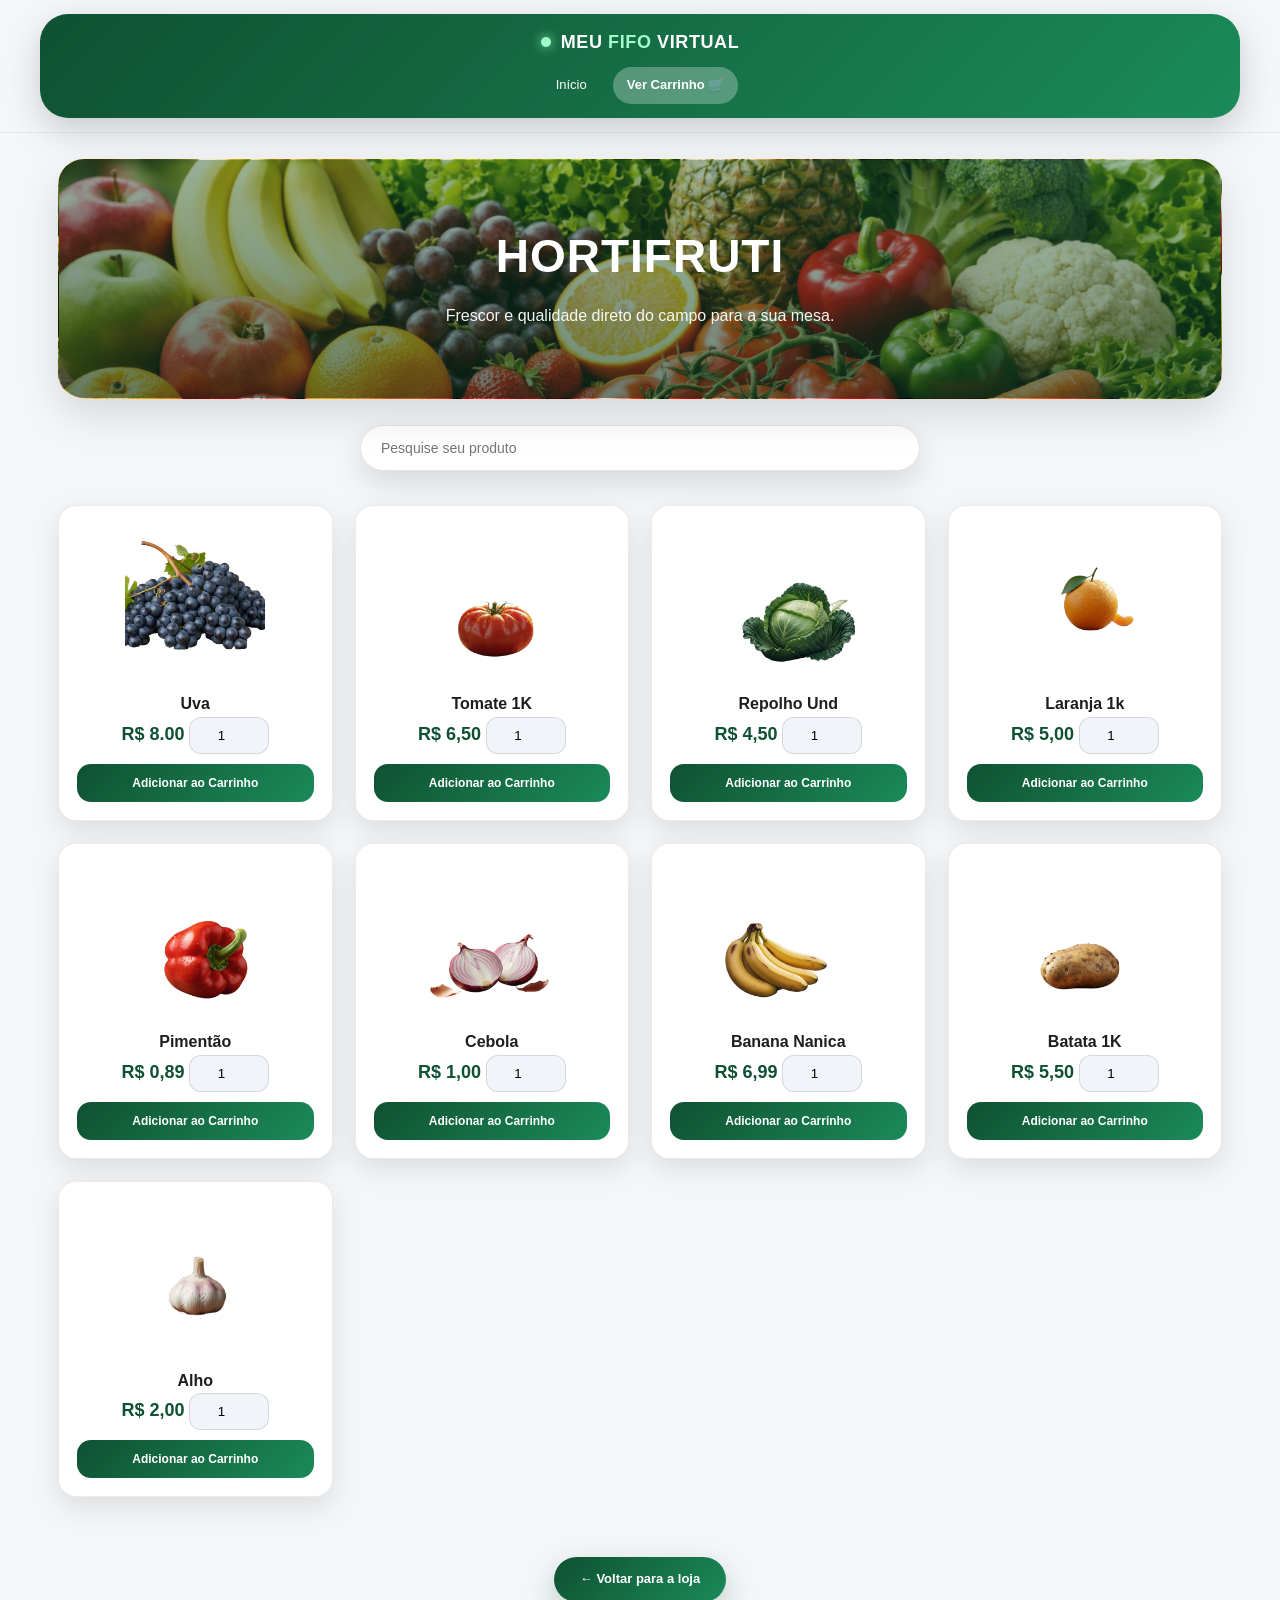
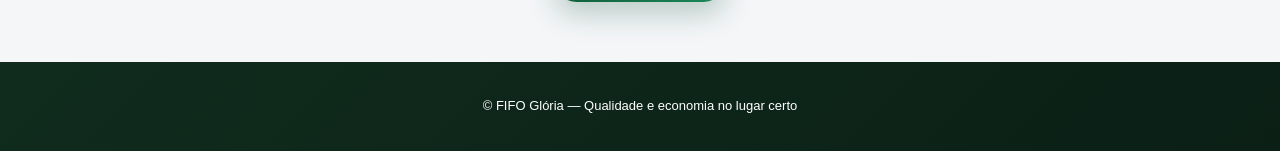
<file: pages/hortifrut.html>
<!DOCTYPE html>
<html lang="pt-BR">

<head>
    <meta charset="UTF-8">
    <meta name="viewport" content="width=device-width, initial-scale=1.0">
    <link rel="shortcut icon" href="/img/logo fifo.png" type="image/x-icon">
    <title>Hortifruti | Meu FIFO Virtual</title>

    <!-- CSS (MESMO do Hortifruti) -->
    <link rel="stylesheet" href="pages.css">
</head>

<body>

    <!-- HEADER PADRÃO (igual Hortifruti) -->
    <header class="navbar-pro">
        <div class="header-content">
            <div class="logo-area">
                <div class="led-dot"></div>
                <h1 class="logo-text">MEU <span>FIFO</span> VIRTUAL</h1>
            </div>

            <nav class="nav-minimal">
                <a href="../index.html">Início</a>
                <a href="carrinho.html" class="active">Ver Carrinho 🛒</a>
            </nav>
        </div>
    </header>

    <!-- CATEGORIA -->
    <section class="category">

        <!-- BANNER (FUNDO) -->
        <div class="category-hero category-hero--hortifruti" role="img" aria-label="Hortifruti">
            <div class="category-hero-overlay"></div>

            <div class="category-header">
                <h1>Hortifruti</h1>
                <p>Frescor e qualidade direto do campo para a sua mesa.</p>
            </div>
        </div>

        <!-- BUSCA -->
        <div class="search-wrap">
            <input class="search-input" placeholder="Pesquise seu produto" type="text">
        </div>


        <!-- PRODUTOS -->
        <div class="products">

            <div class="product-card" data-id="501" data-name="Uva" data-price="8.00">
                <img src="/hortfrut/uva.png" alt="Uva">
                <h3>Uva</h3>
                <span class="price">R$ 8.00</span>
                <input type="number" min="1" value="1" class="quantity">
                <button class="add-cart">Adicionar ao Carrinho</button>
            </div>

            <div class="product-card" data-id="502" data-name="Tomate" data-price="6.50">
                <img src="/hortfrut/tomate.png" alt="Tomate">
                <h3>Tomate 1K</h3>
                <span class="price">R$ 6,50</span>
                <input type="number" min="1" value="1" class="quantity">
                <button class="add-cart">Adicionar ao Carrinho</button>
            </div>

            <div class="product-card" data-id="503" data-name="Repolho" data-price="4.50">
                <img src="/hortfrut/repolho.png" alt="Repolho">
                <h3>Repolho Und</h3>
                <span class="price">R$ 4,50</span>
                <input type="number" min="1" value="1" class="quantity">
                <button class="add-cart">Adicionar ao Carrinho</button>
            </div>

            <div class="product-card" data-id="504" data-name="Laranja" data-price="5.00">
                <img src="/hortfrut/laranja.png" alt="Laranja">
                <h3>Laranja 1k</h3>
                <span class="price">R$ 5,00</span>
                <input type="number" min="1" value="1" class="quantity">
                <button class="add-cart">Adicionar ao Carrinho</button>
            </div>

            <div class="product-card" data-id="505" data-name="Pimentao" data-price="0.89">
                <img src="/hortfrut/pimentao.png" alt="Pimentao">
                <h3>Pimentão</h3>
                <span class="price">R$ 0,89</span>
                <input type="number" min="1" value="1" class="quantity">
                <button class="add-cart">Adicionar ao Carrinho</button>
            </div>

            <div class="product-card" data-id="506" data-name="Cebola" data-price="1.00">
                <img src="/hortfrut/cebola.png" alt="Cebola">
                <h3>Cebola </h3>
                <span class="price">R$ 1,00</span>
                <input type="number" min="1" value="1" class="quantity">
                <button class="add-cart">Adicionar ao Carrinho</button>
            </div>

            <div class="product-card" data-id="507" data-name="Banana" data-price="6.99">
                <img src="/hortfrut/banana.png" alt="Banana">
                <h3>Banana Nanica</h3>
                <span class="price">R$ 6,99</span>
                <input type="number" min="1" value="1" class="quantity">
                <button class="add-cart">Adicionar ao Carrinho</button>
            </div>

            <div class="product-card" data-id="508" data-name="Batata" data-price="5.50">
                <img src="/hortfrut/batata.png" alt="Batata">
                <h3>Batata 1K</h3>
                <span class="price">R$ 5,50</span>
                <input type="number" min="1" value="1" class="quantity">
                <button class="add-cart">Adicionar ao Carrinho</button>
            </div>

            <div class="product-card" data-id="509" data-name="Alho" data-price="2.00">
                <img src="/hortfrut/alho.png" alt="Alho">
                <h3>Alho</h3>
                <span class="price">R$ 2,00</span>
                <input type="number" min="1" value="1" class="quantity">
                <button class="add-cart">Adicionar ao Carrinho</button>
            </div>

        </div>
    </section>
   <a class="btn-back" href="/fifoVirtual.html">← Voltar para a loja</a>

    <footer>
        <p>© FIFO Glória — Qualidade e economia no lugar certo</p>
    </footer>

    <script src="../script.js"></script>

</body>

</html>
</file>
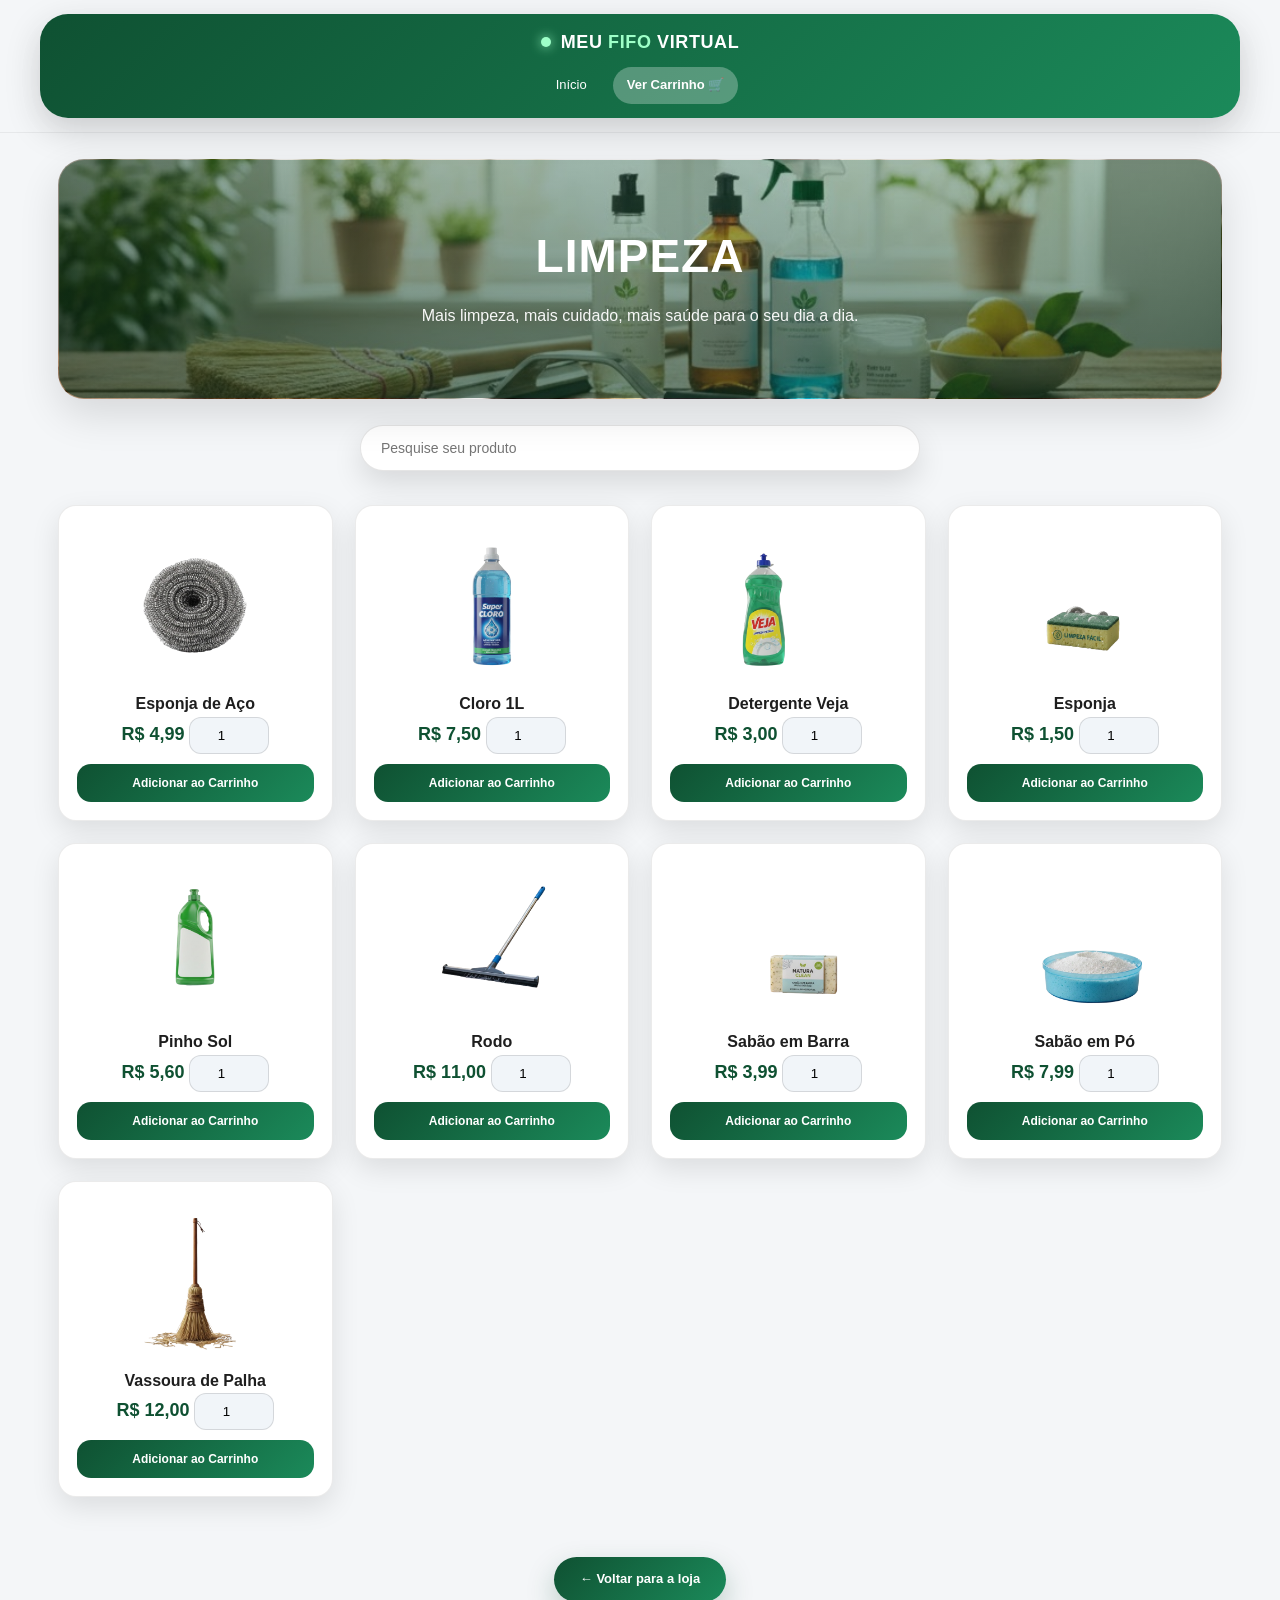
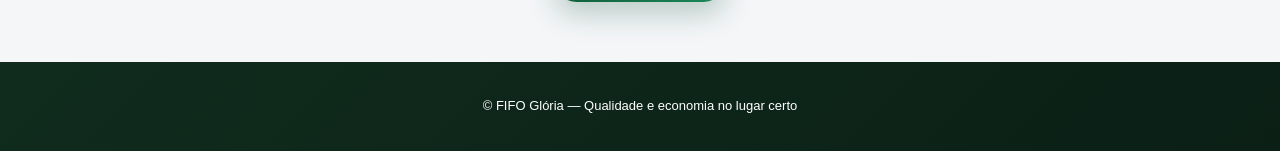
<file: pages/limpeza.html>
<!DOCTYPE html>
<html lang="pt-BR">

<head>
    <meta charset="UTF-8">
    <meta name="viewport" content="width=device-width, initial-scale=1.0">
    <link rel="shortcut icon" href="/img/logo fifo.png" type="image/x-icon">
    <title>Limpeza | Meu FIFO Virtual</title>

    <!-- CSS (MESMO do Hortifruti) -->
    <link rel="stylesheet" href="pages.css">
</head>

<body>

    <!-- HEADER PADRÃO (igual Hortifruti) -->
    <header class="navbar-pro">
        <div class="header-content">
            <div class="logo-area">
                <div class="led-dot"></div>
                <h1 class="logo-text">MEU <span>FIFO</span> VIRTUAL</h1>
            </div>

            <nav class="nav-minimal">
                <a href="../index.html">Início</a>
                <a href="carrinho.html" class="active">Ver Carrinho 🛒</a>
            </nav>
        </div>
    </header>

    <!-- CATEGORIA -->
    <section class="category">

        <!-- BANNER (FUNDO) -->
        <div class="category-hero category-hero--limpeza" role="img" aria-label="Limpeza">
            <div class="category-hero-overlay"></div>

            <div class="category-header">
                <h1>Limpeza</h1>
                <p>Mais limpeza, mais cuidado, mais saúde para o seu dia a dia.</p>
            </div>
        </div>

        <!-- BUSCA -->
        <div class="search-wrap">
            <input class="search-input" placeholder="Pesquise seu produto" type="text">
        </div>


        <!-- PRODUTOS -->
        <div class="products">

            <div class="product-card" data-id="601" data-name="Esponja de AÇO" data-price="4.99">
                <img src="/img limpeza/bombril.png" alt="Esponja de Aço">
                <h3>Esponja de Aço</h3>
                <span class="price">R$ 4,99</span>
                <input type="number" min="1" value="1" class="quantity">
                <button class="add-cart">Adicionar ao Carrinho</button>
            </div>

            <div class="product-card" data-id="602" data-name="Cloro" data-price="7.50">
                <img src="/img limpeza/cloro.png" alt="Cloro">
                <h3>Cloro 1L</h3>
                <span class="price">R$ 7,50</span>
                <input type="number" min="1" value="1" class="quantity">
                <button class="add-cart">Adicionar ao Carrinho</button>
            </div>

            <div class="product-card" data-id="603" data-name="Detergente" data-price="3.00">
                <img src="/img limpeza/detergente veja.png" alt="Detergente">
                <h3>Detergente Veja</h3>
                <span class="price">R$ 3,00</span>
                <input type="number" min="1" value="1" class="quantity">
                <button class="add-cart">Adicionar ao Carrinho</button>
            </div>

            <div class="product-card" data-id="604" data-name="Esponja" data-price="1.50">
                <img src="/img limpeza/esponja.png" alt="Esponja">
                <h3>Esponja</h3>
                <span class="price">R$ 1,50</span>
                <input type="number" min="1" value="1" class="quantity">
                <button class="add-cart">Adicionar ao Carrinho</button>
            </div>

            <div class="product-card" data-id="605" data-name="Produto multiuso" data-price="5.60">
                <img src="/img limpeza/produto multiuso pinho sol.png" alt="Produto multiuso">
                <h3>Pinho Sol</h3>
                <span class="price">R$ 5,60</span>
                <input type="number" min="1" value="1" class="quantity">
                <button class="add-cart">Adicionar ao Carrinho</button>
            </div>

            <div class="product-card" data-id="606" data-name="Rodo" data-price="11.00">
                <img src="/img limpeza/rodo.png" alt="Rodo">
                <h3>Rodo</h3>
                <span class="price">R$ 11,00</span>
                <input type="number" min="1" value="1" class="quantity">
                <button class="add-cart">Adicionar ao Carrinho</button>
            </div>

            <div class="product-card" data-id="607" data-name="Sabao em Barra" data-price="3.99">
                <img src="/img limpeza/sabao em barra.png" alt="Sabao em Barra">
                <h3>Sabão em Barra</h3>
                <span class="price">R$ 3,99</span>
                <input type="number" min="1" value="1" class="quantity">
                <button class="add-cart">Adicionar ao Carrinho</button>
            </div>

            <div class="product-card" data-id="608" data-name="Sabao em Po" data-price="7.99">
                <img src="/img limpeza/sabao em po.png" alt="Sabao em Po">
                <h3>Sabão em Pó</h3>
                <span class="price">R$ 7,99</span>
                <input type="number" min="1" value="1" class="quantity">
                <button class="add-cart">Adicionar ao Carrinho</button>
            </div>

            <div class="product-card" data-id="609" data-name="Vassoura de Palha" data-price="12.00">
                <img src="/img limpeza/vassoura de palha.png" alt="Vassoura de Palha">
                <h3>Vassoura de Palha</h3>
                <span class="price">R$ 12,00</span>
                <input type="number" min="1" value="1" class="quantity">
                <button class="add-cart">Adicionar ao Carrinho</button>
            </div>

        </div>
    </section>
   <a class="btn-back" href="/fifoVirtual.html">← Voltar para a loja</a>

    <footer>
        <p>© FIFO Glória — Qualidade e economia no lugar certo</p>
    </footer>

    <script src="../script.js"></script>

</body>

</html>
</file>
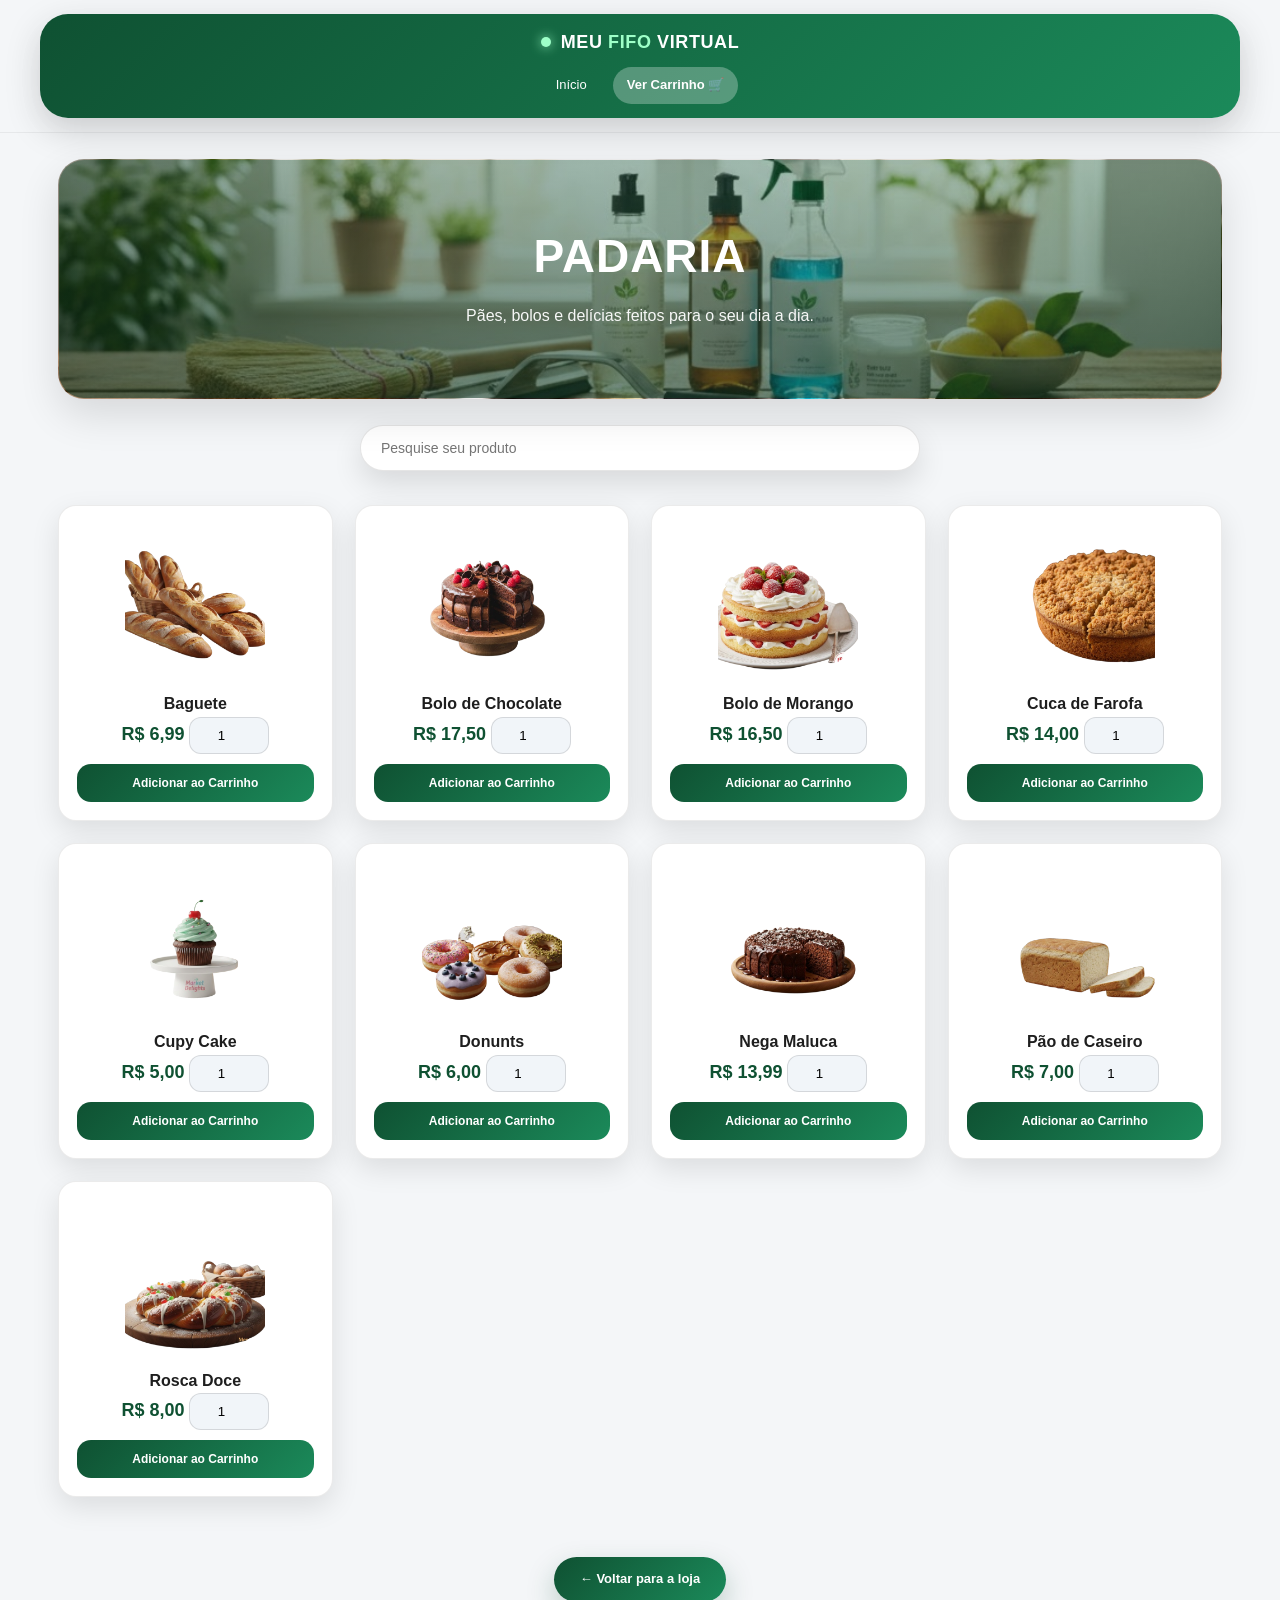
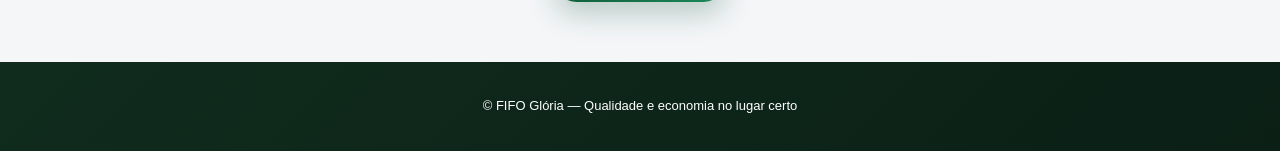
<file: pages/padaria.html>
<!DOCTYPE html>
<html lang="pt-BR">

<head>
    <meta charset="UTF-8">
    <meta name="viewport" content="width=device-width, initial-scale=1.0">
    <link rel="shortcut icon" href="/img/logo fifo.png" type="image/x-icon">
    <title>Padaria | Meu FIFO Virtual</title>

    <!-- CSS (MESMO do Hortifruti) -->
    <link rel="stylesheet" href="pages.css">
</head>

<body>

    <!-- HEADER PADRÃO (igual Hortifruti) -->
    <header class="navbar-pro">
        <div class="header-content">
            <div class="logo-area">
                <div class="led-dot"></div>
                <h1 class="logo-text">MEU <span>FIFO</span> VIRTUAL</h1>
            </div>

            <nav class="nav-minimal">
                <a href="../index.html">Início</a>
                <a href="carrinho.html" class="active">Ver Carrinho 🛒</a>
            </nav>
        </div>
    </header>

    <!-- CATEGORIA -->
    <section class="category">

        <!-- BANNER (FUNDO) -->
        <div class="category-hero category-hero--limpeza" role="img" aria-label="Padaria">
            <div class="category-hero-overlay"></div>

            <div class="category-header">
                <h1>Padaria</h1>
                <p>Pães, bolos e delícias feitos para o seu dia a dia.</p>
            </div>
        </div>

        <!-- BUSCA -->
        <div class="search-wrap">
            <input class="search-input" placeholder="Pesquise seu produto" type="text">
        </div>


        <!-- PRODUTOS -->
        <div class="products">

            <div class="product-card" data-id="701" data-name="Baguete" data-price="6.99">
                <img src="/img padaria/baguete.png" alt="Baguete">
                <h3>Baguete</h3>
                <span class="price">R$ 6,99</span>
                <input type="number" min="1" value="1" class="quantity">
                <button class="add-cart">Adicionar ao Carrinho</button>
            </div>

            <div class="product-card" data-id="702" data-name="Bolo de Chocolate" data-price="17.50">
                <img src="/img padaria/bolo de chocolate.png" alt="Bolo de Chocolate">
                <h3>Bolo de Chocolate</h3>
                <span class="price">R$ 17,50</span>
                <input type="number" min="1" value="1" class="quantity">
                <button class="add-cart">Adicionar ao Carrinho</button>
            </div>

            <div class="product-card" data-id="703" data-name="Bolo de Morango" data-price="16.50">
                <img src="/img padaria/bolo de morango.png" alt="Bolo de Morango">
                <h3>Bolo de Morango</h3>
                <span class="price">R$ 16,50</span>
                <input type="number" min="1" value="1" class="quantity">
                <button class="add-cart">Adicionar ao Carrinho</button>
            </div>

            <div class="product-card" data-id="704" data-name="Cuca de Farofa" data-price="14.00">
                <img src="/img padaria/cuca de farofa.png" alt="Cuca de Farofa">
                <h3>Cuca de Farofa</h3>
                <span class="price">R$ 14,00</span>
                <input type="number" min="1" value="1" class="quantity">
                <button class="add-cart">Adicionar ao Carrinho</button>
            </div>

            <div class="product-card" data-id="705" data-name="Cupy Cake" data-price="5.00">
                <img src="/img padaria/cupy cake.png" alt="Cupy Cake">
                <h3>Cupy Cake</h3>
                <span class="price">R$ 5,00</span>
                <input type="number" min="1" value="1" class="quantity">
                <button class="add-cart">Adicionar ao Carrinho</button>
            </div>

            <div class="product-card" data-id="706" data-name="Donunts" data-price="6.00">
                <img src="/img padaria/donunts.png" alt="Donunts">
                <h3>Donunts</h3>
                <span class="price">R$ 6,00</span>
                <input type="number" min="1" value="1" class="quantity">
                <button class="add-cart">Adicionar ao Carrinho</button>
            </div>

            <div class="product-card" data-id="707" data-name="Nega Maluca" data-price="13.99">
                <img src="/img padaria/nega maluca.png" alt="Nega Maluca">
                <h3>Nega Maluca</h3>
                <span class="price">R$ 13,99</span>
                <input type="number" min="1" value="1" class="quantity">
                <button class="add-cart">Adicionar ao Carrinho</button>
            </div>

            <div class="product-card" data-id="708" data-name="Pao de forma" data-price="7.00">
                <img src="/img padaria/pao de forma.png" alt="Pao de forma">
                <h3>Pão de Caseiro</h3>
                <span class="price">R$ 7,00</span>
                <input type="number" min="1" value="1" class="quantity">
                <button class="add-cart">Adicionar ao Carrinho</button>
            </div>

            <div class="product-card" data-id="709" data-name="Rosca Doce" data-price="8.00">
                <img src="/img padaria/rosca doce.png" alt="Rosca Doce">
                <h3>Rosca Doce</h3>
                <span class="price">R$ 8,00</span>
                <input type="number" min="1" value="1" class="quantity">
                <button class="add-cart">Adicionar ao Carrinho</button>
            </div>

        </div>
    </section>
   <a class="btn-back" href="/fifoVirtual.html">← Voltar para a loja</a>

    <footer>
        <p>© FIFO Glória — Qualidade e economia no lugar certo</p>
    </footer>

    <script src="../script.js"></script>

</body>

</html>
</file>
<file: loja.css>
/* ================= CONFIGURAÇÕES GERAIS ================= */
:root {
    --primary: #059669;
    --primary-dark: #065f46;
    --accent: #fbbf24;
    --bg-light: #f8fafc;
    --text-main: #1e293b;
    --text-muted: #64748b;
    --white: #ffffff;
    --shadow-sm: 0 2px 4px rgba(0,0,0,0.05);
    --shadow-md: 0 10px 15px -3px rgba(0,0,0,0.1);
    --radius-lg: 16px;
    --transition: all 0.3s cubic-bezier(0.4, 0, 0.2, 1);
}

* {
    margin: 0;
    padding: 0;
    box-sizing: border-box;
    font-family: 'Poppins', sans-serif;
}

html, body{
    width:100%;
    max-width:100%;
    overflow-x:hidden;
}

body {
    background-color: var(--bg-light);
    color: var(--text-main);
    line-height: 1.6;
}

/* ================= TÍTULO GLORIA (HOVER PREMIUM) ================= */
.gloria-hover {
    position: relative;
    display: inline-block;
    font-weight: 800;
    letter-spacing: 0.5px;
    color: var(--primary);
    cursor: pointer;
}

/* underline animado */
.gloria-hover::after {
    content: "";
    position: absolute;
    left: 0;
    bottom: -8px;
    width: 100%;
    height: 2px;
    background: linear-gradient(
        to right,
        var(--primary),
        #34d399
    );
    transform: scaleX(0);
    transform-origin: left;
    transition: transform 0.35s ease;
    box-shadow: 0 0 10px rgba(5,150,105,0.6);
}

.gloria-hover:hover::after {
    transform: scaleX(1);
}

/* ================= HEADER ================= */
.header {
    background: var(--primary-dark);
    padding: 1.5rem 0;
    position: sticky;
    top: 0;
    z-index: 1000;
    box-shadow: 0 4px 20px rgba(0,0,0,0.1);
}

.header-top {
    max-width: 1200px;
    margin: auto;
    display: flex;
    justify-content: space-between;
    align-items: center;
    padding: 0 20px;
}

.header h1 {
    font-size: 1.75rem;
    font-weight: 800;
    letter-spacing: -1px;
    background: linear-gradient(to right, #fff, #a7f3d0);
    -webkit-background-clip: text;
    -webkit-text-fill-color: transparent;
}

/* ================= BUSCA / CARRINHO / VOLTAR ================= */
.search-cart {
    display: flex;
    align-items: center;
    gap: 1.2rem;
}

.search-cart input {
    padding: 12px 20px;
    border-radius: 12px;
    border: 1px solid rgba(255,255,255,0.1);
    background: rgba(255,255,255,0.15);
    color: white;
    width: 280px;
    transition: var(--transition);
}

.search-cart input::placeholder {
    color: #d1fae5;
}

.search-cart input:focus {
    background: white;
    color: var(--text-main);
    outline: none;
    width: 320px;
}

/* carrinho */
.cart-btn {
    background: var(--white);
    color: var(--primary-dark);
    padding: 12px 18px;
    border-radius: 12px;
    position: relative;
    cursor: pointer;
    transition: var(--transition);
    display: flex;
    align-items: center;
    text-decoration: none;
}

.cart-btn:hover {
    transform: scale(1.05);
    background: var(--accent);
}

.cart-count {
    position: absolute;
    top: -8px;
    right: -8px;
    background: #ef4444;
    color: white;
    font-size: 11px;
    font-weight: bold;
    height: 22px;
    width: 22px;
    display: flex;
    align-items: center;
    justify-content: center;
    border-radius: 50%;
    border: 2px solid var(--primary-dark);
}

/* ================= BOTÃO VOLTAR (DESKTOP + MOBILE) ================= */
.btn-voltar{
    display: inline-flex;
    align-items: center;
    justify-content: center;
    min-width: 44px;
    height: 44px;
    padding: 0 14px;

    border-radius: 12px;
    background: rgba(255,255,255,0.14);
    color: #fff;
    text-decoration: none;
    font-weight: 900;
    font-size: 16px;

    border: 1px solid rgba(255,255,255,0.12);
    box-shadow: 0 10px 22px rgba(0,0,0,.18);

    transition: var(--transition);
}

.btn-voltar:hover{
    background: rgba(255,255,255,0.22);
    transform: translateY(-2px);
}

.btn-voltar:active{
    transform: translateY(0);
    box-shadow: 0 7px 16px rgba(0,0,0,.18);
}

/* ================= LAYOUT ================= */
main {
    max-width: 1200px;
    margin: 40px auto;
    padding: 0 20px;
}

.section-title {
    margin-bottom: 2rem;
    display: flex;
    align-items: center;
    justify-content: space-between;
}

.section-title h2 {
    font-size: 1.5rem;
    position: relative;
    padding-left: 18px;
}

/* barra lateral */
.section-title h2::before {
    content: "";
    position: absolute;
    left: 0;
    top: 50%;
    transform: translateY(-50%);
    width: 5px;
    height: 26px;
    background: var(--primary);
    border-radius: 10px;
}

/* ================= CARDS ================= */
.offers-container {
    display: flex;
    gap: 24px;
    overflow-x: auto;
    padding: 10px 5px 30px;
    scrollbar-width: none;
}

.product-card {
    background: var(--white);
    min-width: 260px;
    border-radius: var(--radius-lg);
    padding: 20px;
    box-shadow: var(--shadow-sm);
    transition: var(--transition);
    border: 1px solid #f1f5f9;
}

.product-card:hover {
    transform: translateY(-10px);
    box-shadow: var(--shadow-md);
}

.product-card img {
    width: 100%;
    height: 200px;
    object-fit: cover;
    border-radius: 12px;
    margin-bottom: 1.25rem;
}

.product-card h3 {
    font-size: 1.1rem;
    font-weight: 600;
    margin-bottom: 0.5rem;
}

.prices {
    display: flex;
    gap: 10px;
    margin-bottom: 1.25rem;
}

.prices .old {
    color: var(--text-muted);
    text-decoration: line-through;
}

.prices .new {
    font-size: 1.3rem;
    color: var(--primary);
    font-weight: 700;
}

.product-actions {
    display: flex;
    gap: 10px;
}

.product-actions input {
    width: 55px;
    border: 1px solid #e2e8f0;
    border-radius: 8px;
    padding: 8px;
    text-align: center;
}

.add-cart {
    flex: 1;
    background: var(--primary);
    color: white;
    border: none;
    border-radius: 10px;
    font-weight: 600;
    cursor: pointer;
    transition: var(--transition);
}

.add-cart:hover {
    background: var(--primary-dark);
    box-shadow: 0 4px 12px rgba(5,150,105,0.3);
}

/* ================= CATEGORIAS ================= */
.categories {
    display: grid;
    grid-template-columns: repeat(auto-fit, minmax(140px, 1fr));
    gap: 20px;
    margin: 60px 0;
}

.categories a {
    background: var(--white);
    padding: 25px 15px;
    border-radius: var(--radius-lg);
    text-align: center;
    text-decoration: none;
    color: var(--text-main);
    box-shadow: var(--shadow-sm);
    transition: var(--transition);
    border: 1px solid transparent;
}

.categories a:hover {
    background: var(--primary);
    color: white;
    transform: translateY(-5px);
    border-color: var(--primary);
}

.categories i {
    font-size: 2.5rem;
    display: block;
    margin-bottom: 12px;
}

.offers-exclusive{
    display: flex;   
    gap: 24px;
    overflow-x: auto;
    padding: 10px 5px 30px;
    scrollbar-width: none; /* Firefox */
}

/* ================= PAGAMENTOS ================= */
.payments {
    background: #f1f5f9;
    padding: 40px;
    border-radius: 24px;
    text-align: center;
    margin: 40px 0;
}

.payment-icons {
    margin-top: 25px;
    display: flex;
    justify-content: center;
    gap: 40px;
}

.payment-icons i {
    font-size: 40px;
    color: var(--text-muted);
    filter: grayscale(1);
    opacity: 0.7;
    transition: var(--transition);
}

.payment-icons i:hover {
    filter: grayscale(0);
    opacity: 1;
    color: var(--primary);
}

/* ================= FOOTER ================= */
.footer {
    background: #0f172a;
    color: #94a3b8;
    text-align: center;
    padding: 60px 20px;
}

.footer strong {
    color: white;
    font-size: 1.2rem;
    display: block;
    margin-bottom: 15px;
}

.socials {
    margin-top: 20px;
}

.socials a {
    display: inline-flex;
    align-items: center;
    justify-content: center;
    width: 45px;
    height: 45px;
    background: rgba(255,255,255,0.05);
    border-radius: 50%;
    color: white;
    text-decoration: none;
    margin: 0 10px;
    transition: var(--transition);
}

.socials a:hover {
    background: var(--primary);
    transform: rotate(360deg);
}

/* ================= RESPONSIVIDADE DO HEADER (DO JEITO QUE TU PEDIU) ================= */
@media (max-width: 768px) {

    .header{
        padding: 1rem 0;
    }

    /* header vira coluna */
    .header-top{
        flex-direction: column;
        align-items: stretch;
        gap: 10px;
        padding: 0 16px;
    }

    /* título centralizado em cima */
    .header h1{
        order: 1;
        font-size: 18px;
        text-align: center;
        width: 100%;
        margin: 0;
    }

    /* área vira 2 linhas: topo (voltar + carrinho) / baixo (input) */
    .search-cart{
        order: 2;
        width: 100%;
        flex-wrap: wrap;
        justify-content: space-between;
        gap: 10px;
    }

    /* VOLTAR fica em cima (esquerda) */
    .btn-voltar{
        order: 1;
    }

    /* CARRINHO fica em cima (direita) */
    .cart-btn{
        order: 3;
    }

    /* INPUT fica embaixo e ocupa tudo */
    .search-cart input{
        order: 10;
        width: 100%;
        max-width: 100%;
        display: block;
        margin-top: 6px;
    }

    /* tira aquele expand do focus no mobile */
    .search-cart input:focus{
        width: 100%;
    }
}
</file>
<file: style.css>
/* ================= RESET & BASE ================= */

* {
    margin: 0;
    padding: 0;
    box-sizing: border-box;
    font-family: 'Poppins', sans-serif;
}

:root {
    --primary-green: #0f5132;
    --light-green: #9effc8;
    --accent-gradient: linear-gradient(135deg, #0f5132, #1b8a5a);

    --white: #ffffff;

    --bg-light: #f8fafc;
    --text-dark: #1e1e1e;
    --text-gray: #6b7280;

    --border-light: #e5e7eb;

    --shadow-soft: 0 10px 30px rgba(0, 0, 0, 0.08);
}

body {
    background: var(--bg-light);
    color: var(--text-dark);
    overflow-x: hidden;
    line-height: 1.6;
}


/* ================= HEADER ================= */

.header {
    position: fixed;
    top: 20px;
    left: 50%;
    transform: translateX(-50%);

    background: rgba(15, 81, 50, 0.85);

    backdrop-filter: blur(12px);
    -webkit-backdrop-filter: blur(12px);

    padding: 10px 28px;

    border-radius: 999px;

    display: flex;
    align-items: center;
    justify-content: space-between;

    gap: 25px;

    box-shadow: 0 15px 35px rgba(0, 0, 0, 0.2);

    z-index: 1000;

    width: auto;
    max-width: 95%;

    white-space: nowrap;

    border: 1px solid rgba(255, 255, 255, 0.1);
}

.logo {
    color: var(--white);
    font-size: 19px;
    font-weight: 700;
    letter-spacing: -0.5px;
}

.logo span {
    color: var(--light-green);

    text-shadow:
        0 0 10px rgba(158, 255, 200, 0.3);
}

.menu {
    display: flex;
    gap: 20px;
    list-style: none;
}

.menu a {
    color: rgba(255, 255, 255, 0.85);

    text-decoration: none;

    font-weight: 500;
    font-size: 14px;

    position: relative;

    transition: 0.3s ease;
}

.menu a:hover {
    color: var(--light-green);
    transform: translateY(-2px);
}

.menu a::after {
    content: '';

    width: 0;
    height: 2px;

    background: var(--light-green);

    position: absolute;

    bottom: -4px;
    left: 0;

    transition: 0.3s ease;

    box-shadow: 0 0 8px var(--light-green);
}

.menu a:hover::after {
    width: 100%;
}


/* ================= BOTÃO IDIOMA ================= */

.lang-btn {
    background: var(--white);
    color: var(--primary-green);

    padding: 6px 18px;

    border-radius: 999px;

    border: none;

    font-weight: 600;

    cursor: pointer;

    position: relative;
    overflow: hidden;

    box-shadow: 0 4px 12px rgba(0, 0, 0, 0.3);

    transition: .3s;

    font-size: 13px;
}

.lang-btn::before {
    content: "";

    position: absolute;

    left: -100%;
    top: 0;

    width: 100%;
    height: 100%;

    background: linear-gradient(
        120deg,
        transparent,
        rgba(158, 255, 200, .7),
        transparent
    );

    transition: .6s;
}

.lang-btn:hover::before {
    left: 100%;
}

.lang-btn:hover {
    transform: translateY(-2px);
}


/* ================= HERO ================= */

.hero {
    position: relative;

    height: 85vh;

    display: flex;

    align-items: center;
    justify-content: center;
}

.hero img {
    width: 100%;
    height: 100%;

    object-fit: cover;

    filter: brightness(0.45);
}

.hero-text {
    position: absolute;

    text-align: center;

    color: var(--white);

    padding: 0 20px;
}

.hero-text h2 {
    font-size: clamp(38px, 8vw, 65px);

    font-weight: 800;

    text-shadow:
        0 10px 30px rgba(0, 0, 0, 0.3);

    line-height: 1.1;
}

.hero-text p {
    font-size: clamp(16px, 4vw, 20px);

    margin-top: 15px;

    opacity: 0.9;

    font-weight: 300;

    letter-spacing: 1px;
}


/* ================= OFERTAS ================= */

.offers {
    padding: 100px 8%;

    text-align: center;
}

.offers h2 {
    font-size: 36px;

    color: var(--primary-green);

    margin-bottom: 50px;

    font-weight: 700;

    position: relative;
}

.offers h2::after {
    content: '';

    display: block;

    width: 60px;
    height: 4px;

    background: var(--light-green);

    margin: 10px auto;

    border-radius: 2px;
}

.offers-grid {
    display: grid;

    grid-template-columns:
        repeat(auto-fit, minmax(280px, 1fr));

    gap: 35px;
}

.offer-card {
    background: var(--white);

    padding: 30px;

    border-radius: 24px;

    box-shadow: var(--shadow-soft);

    transition:
        0.4s cubic-bezier(
            0.175,
            0.885,
            0.32,
            1.275
        );

    border: 1px solid rgba(0, 0, 0, 0.03);
}

.offer-card:hover {
    transform: translateY(-12px);

    box-shadow:
        0 20px 40px rgba(0, 0, 0, 0.12);

    border-color: var(--light-green);
}

.offer-card img {
    width: 100%;

    max-height: 200px;

    object-fit: contain;

    margin-bottom: 20px;

    transition: 0.3s;
}

.offer-card:hover img {
    transform: scale(1.05);
}

.offer-card h3 {
    font-size: 19px;

    margin-bottom: 12px;

    color: #334155;
}

.prices {
    background: #f1f5f9;

    padding: 15px;

    border-radius: 16px;

    display: flex;

    flex-direction: column;

    gap: 4px;
}

.old-price {
    text-decoration: line-through;

    color: #94a3b8;

    font-size: 14px;
}

.new-price {
    background: var(--accent-gradient);

    -webkit-background-clip: text;
    -webkit-text-fill-color: transparent;

    font-weight: 800;

    font-size: 22px;
}

.btn-more {
    display: inline-block;

    margin-top: 60px;

    padding: 16px 40px;

    border-radius: 50px;

    background: var(--accent-gradient);

    color: var(--white);

    text-decoration: none;

    font-weight: 600;

    transition: 0.3s;

    box-shadow:
        0 10px 20px rgba(15, 81, 50, 0.2);
}

.btn-more:hover {
    transform: translateY(-3px) scale(1.05);

    box-shadow:
        0 15px 30px rgba(15, 81, 50, 0.3);
}


/* ================= FOOTER ================= */

.footer {
    background: #0a1a11;

    color: #e2e8f0;

    text-align: center;

    padding: 60px 20px;
}

.footer-icons {
    display: flex;

    justify-content: center;

    gap: 30px;

    margin-bottom: 25px;
}

.footer-icons a {
    color: #fff;

    font-size: 24px;

    transition: 0.3s ease;

    opacity: 0.7;
}

.footer-icons a:hover {
    opacity: 1;

    color: var(--light-green);

    transform: scale(1.2);
}


/* ================= PÁGINA SOBRE ================= */

.sobre-page {
    background-color: #05140d;

    background-image:
        radial-gradient(
            circle at center,
            #0b2e1f 0%,
            #05140d 100%
        );

    min-height: 100vh;

    display: flex;

    align-items: center;
    justify-content: center;

    padding: 40px 20px;
}

.about-container {
    background: #fdfcf0;

    max-width: 1000px;

    width: 100%;

    border-radius: 40px;

    display: flex;

    align-items: center;

    gap: 40px;

    padding: 60px;

    box-shadow:
        0 40px 80px rgba(0, 0, 0, 0.6);

    position: relative;

    border:
        1px solid rgba(158, 255, 200, 0.1);
}

.about-image {
    flex: 1;

    text-align: center;
}

.about-image img {
    max-width: 250px;

    filter:
        drop-shadow(
            0 15px 15px rgba(0, 0, 0, 0.1)
        );
}

.about-content {
    flex: 1.5;
}

.text-block h1 {
    font-size: 42px;

    color: var(--primary-green);

    margin-bottom: 15px;

    letter-spacing: -1px;
}

.text-block h1 span {
    color: #1b8a5a;

    font-weight: 300;
}

.text-block p {
    color: #2d3748;

    margin-bottom: 18px;

    font-size: 16px;

    line-height: 1.7;
}

.contact-block {
    margin-top: 30px;

    padding: 25px;

    background: #f0f4f0;

    border-radius: 20px;

    border-left: 6px solid #1b8a5a;
}

.contact-block h2 {
    font-size: 22px;

    color: var(--primary-green);

    margin-bottom: 8px;
}

.whatsapp-btn {
    display: inline-flex;

    align-items: center;

    gap: 12px;

    background: #25D366;

    color: white;

    padding: 12px 25px;

    border-radius: 14px;

    text-decoration: none;

    font-weight: 700;

    margin-top: 10px;

    transition: 0.3s;
}

.whatsapp-btn:hover {
    transform: translateY(-3px);

    box-shadow:
        0 10px 20px rgba(37, 211, 102, 0.4);
}


/* ================= BOTÃO VOLTAR ================= */

.nav-footer {
    margin-top: 40px;
}

.back-btn-neon {
    display: inline-flex;

    align-items: center;

    gap: 10px;

    padding: 14px 30px;

    background: var(--primary-green);

    color: var(--light-green);

    text-decoration: none;

    font-weight: 700;

    text-transform: uppercase;

    font-size: 13px;

    letter-spacing: 1px;

    border-radius: 50px;

    border: 2px solid var(--light-green);

    transition: all 0.4s ease;

    box-shadow:
        0 0 15px rgba(158, 255, 200, 0.2),
        inset 0 0 10px rgba(158, 255, 200, 0.1);
}

.back-btn-neon:hover {
    background: #0a110d;

    color: var(--primary-green);

    transform: scale(1.05);

    box-shadow:
        0 0 25px rgba(158, 255, 200, 0.6),
        0 0 45px rgba(158, 255, 200, 0.4);

    text-shadow: none;
}

.back-btn-neon i {
    font-size: 16px;
}


/* ================= FEEDBACK ================= */

.feedback-section {
    padding: 80px 20px;
}

.titulo-feedback {
    text-align: center;

    margin-bottom: 50px;
}

.titulo-feedback h2 {
    font-size: 45px;

    font-weight: 900;

    font-style: italic;

    color: #2f3e34;

    letter-spacing: -2px;
}

.titulo-feedback span {
    color: #178653;
}

.titulo-feedback p {
    color: #6b7280;

    margin-top: 15px;
}

.linha {
    width: 80px;
    height: 5px;

    background: #178653;

    margin: 20px auto;

    border-radius: 20px;
}

.feedback-card {
    max-width: 650px;

    margin: auto;

    padding: 45px;

    background: #f8faf9;

    border-radius: 35px;

    border:
        1px solid rgba(23, 134, 83, 0.12);

    box-shadow:
        0 20px 50px rgba(23, 134, 83, 0.18);
}

.avaliacao-texto {
    display: block;

    text-align: center;

    color: #374151;

    font-size: 12px;

    font-weight: 900;

    letter-spacing: 4px;

    margin-bottom: 20px;
}


/* ================= ESTRELAS ================= */

.estrelas {
    display: flex;

    flex-direction: row-reverse;

    justify-content: center;

    gap: 12px;

    margin-bottom: 35px;
}

.estrelas input {
    display: none;
}

.estrelas label {
    font-size: 45px;

    color: #334155;

    cursor: pointer;

    transition: .3s;
}

.estrelas label:hover,
.estrelas label:hover ~ label,
.estrelas input:checked ~ label {
    color: #ffb000;

    text-shadow:
        0 0 10px #ffb000,
        0 0 20px #ff7a00;
}


/* ================= CAMPOS DO FEEDBACK ================= */

.campo input,
.campo textarea {
    width: 100%;

    padding: 18px;

    margin-bottom: 20px;

    background: #ffffff;

    border: 1px solid #d1d5db;

    border-radius: 18px;

    color: #1f2937;

    font-size: 14px;

    outline: none;

    transition: .3s;
}

.campo textarea {
    resize: none;

    height: 130px;
}

.campo input:focus,
.campo textarea:focus {
    border-color: #178653;

    box-shadow:
        0 0 10px rgba(23, 134, 83, .25);
}


/* ================= BOTÃO FEEDBACK ================= */

.btn-feedback {
    width: 100%;

    padding: 18px;

    border: none;

    border-radius: 18px;

    background: #178653;

    color: white;

    font-weight: 900;

    letter-spacing: 2px;

    cursor: pointer;

    transition: .3s;
}

.btn-feedback:hover {
    background: #0f6b42;

    transform: scale(.98);
}


/* ================= LISTA DE FEEDBACKS ================= */

.listasTX {
    display: grid;

    grid-template-columns:
        repeat(3, 220px);

    justify-content: center;

    gap: 18px;

    width: 100%;

    max-width: 900px;

    margin: 0 auto;

    padding: 20px;

    box-sizing: border-box;
}

.feedback-item {
    list-style: none;

    width: 220px;

    min-height: 150px;

    box-sizing: border-box;

    background: #ffffff;

    border: 1px solid #e1e8e3;

    border-left: 4px solid #1b8a5a;

    border-radius: 12px;

    padding: 17px;

    margin: 0;

    font-family: "Segoe UI", Arial, sans-serif;

    font-size: 14px;

    line-height: 1.6;

    color: #374151;

    box-shadow:
        0 4px 10px rgba(31, 41, 55, 0.07);

    overflow-wrap: anywhere;

    transition:
        transform 0.2s ease,
        box-shadow 0.2s ease,
        border-color 0.2s ease;
}

.feedback-item:hover {
    transform: translateY(-3px);

    border-color: #1b8a5a;

    box-shadow:
        0 8px 18px rgba(31, 41, 55, 0.12);
}


/* Nome da pessoa */

.banana {
    display: block;

    margin-bottom: 8px;

    font-family: "Segoe UI", Arial, sans-serif;

    font-size: 17px;

    font-weight: 700;

    color: #167a50;

    letter-spacing: 0.2px;
}


/* Texto do feedback */

.feedback-item p {
    margin: 0;

    font-family: "Segoe UI", Arial, sans-serif;

    font-size: 14px;

    font-weight: 400;

    line-height: 1.6;

    color: #4b5563;

    overflow-wrap: anywhere;
}


/* Estrelas dentro dos cards */

.feedback-item .estrelas {
    display: block;

    margin-bottom: 7px;

    font-size: 15px;

    letter-spacing: 1px;

    color: #1b8a5a;
}


/* ================= FORMULÁRIO DE ENDEREÇO ================= */

.input-group {
    display: flex;

    flex-direction: column;

    gap: 14px;

    width: 100%;

    max-width: 480px;

    margin: 20px auto;

    padding: 24px;

    background: #ffffff;

    border: 1px solid #e5e7eb;

    border-radius: 18px;

    box-shadow:
        0 8px 25px rgba(15, 81, 50, 0.08);

    box-sizing: border-box;
}


/* Label */

.input-group label {
    font-size: 14px;

    font-weight: 600;

    color: #374151;

    margin-bottom: 2px;
}


/* Select e Inputs */

.input-group select,
.input-group input {
    width: 100%;

    height: 48px;

    padding: 0 15px;

    font-family: inherit;

    font-size: 14px;

    color: #1f2937;

    background: #f9fafb;

    border: 1px solid #d1d5db;

    border-radius: 12px;

    outline: none;

    box-sizing: border-box;

    transition:
        border-color 0.2s ease,
        box-shadow 0.2s ease,
        background 0.2s ease;
}


/* Placeholder */

.input-group input::placeholder {
    color: #9ca3af;
}


/* Opções do select */

.input-group select option {
    background: #ffffff;

    color: #1f2937;
}


/* Rua + Número */

.endereco-linha {
    display: flex;

    gap: 12px;

    width: 100%;
}

.endereco-linha #endereco {
    flex: 1;
}

.endereco-linha #Residencia {
    width: 90px;

    text-align: center;
}


/* Foco */

.input-group select:focus,
.input-group input:focus {
    background: #ffffff;

    border-color: var(--primary-green);

    box-shadow:
        0 0 0 3px rgba(15, 81, 50, 0.10);
}


/* Hover */

.input-group select:hover,
.input-group input:hover {
    border-color: #a7b8ae;
}


/* ================= RESPONSIVO ================= */

@media (max-width: 850px) {

    .about-container {
        flex-direction: column;

        padding: 40px 25px;

        text-align: center;
    }

    .back-btn-neon {
        width: 100%;

        justify-content: center;
    }
}


@media (max-width: 600px) {

    .header {
        padding: 8px 18px;

        gap: 15px;

        top: 10px;
    }

    .logo {
        font-size: 16px;
    }

    .menu {
        gap: 12px;
    }

    .menu a {
        font-size: 12px;
    }

    .hero-text h2 {
        font-size: 32px;
    }


    /* Feedback */

    .feedback-card {
        padding: 25px;
    }

    .titulo-feedback h2 {
        font-size: 32px;
    }

    .estrelas label {
        font-size: 35px;
    }


    /* Feedbacks */

    .listasTX {
        grid-template-columns: 1fr;

        max-width: 300px;
    }

    .feedback-item {
        width: 100%;
    }


    /* Formulário de endereço */

    .input-group {
        padding: 20px;

        border-radius: 16px;
    }

    .endereco-linha {
        gap: 8px;
    }

    .endereco-linha #Residencia {
        width: 75px;
    }
}
</file>
<file: pages/pages.css>
/* =========================
   PAGES.CSS — MEU FIFO VIRTUAL
   FINAL • RESPONSIVO • ORGANIZADO
   ========================= */

:root{
  --primary:#0f5132;
  --secondary:#1b8a5a;
  --accent:#9effc8;

  --bg:#f4f6f8;
  --text:#1e1e1e;
  --muted:#6b7280;

  --card:#ffffff;
  --card-soft:#f1f5f9;

  --border:rgba(15,81,50,.15);
  --shadow:0 16px 40px rgba(0,0,0,.12);
  --shadow-soft:0 10px 28px rgba(0,0,0,.10);

  --radius-xl:26px;
  --radius-lg:18px;
  --radius-md:14px;
}

*{
  margin:0;
  padding:0;
  box-sizing:border-box;
  font-family:'Poppins',sans-serif;
}

html, body{
  width:100%;
  max-width:100%;
  overflow-x:hidden;
}

body{
  background:var(--bg);
  color:var(--text);
  line-height:1.6;
}

/* ================= HEADER ================= */
.navbar-pro{
  position:sticky;
  top:0;
  z-index:1000;
  padding:14px 18px;
  background:rgba(244,246,248,.85);
  backdrop-filter:blur(10px);
  border-bottom:1px solid rgba(0,0,0,.06);
}

.header-content{
  max-width:1200px;
  margin:0 auto;
  background:linear-gradient(135deg,var(--primary),var(--secondary));
  border-radius:28px;
  display:flex;
  flex-direction:column;
  align-items:center;
  gap:10px;
  padding:14px 20px;
  box-shadow:0 12px 35px rgba(0,0,0,.18);
}

.logo-area{
  display:flex;
  align-items:center;
  gap:10px;
  justify-content:center;
}

.led-dot{
  width:10px;
  height:10px;
  border-radius:50%;
  background:var(--accent);
  box-shadow:0 0 12px rgba(158,255,200,.9);
}

.logo-text{
  color:#fff;
  font-weight:800;
  font-size:18px;
  letter-spacing:.6px;
  text-align:center;
  white-space:nowrap;
}

.logo-text span{
  color:var(--accent);
}

.nav-minimal{
  display:flex;
  gap:12px;
  justify-content:center;
  flex-wrap:wrap;
}

.nav-minimal a{
  color:#fff;
  text-decoration:none;
  font-size:13px;
  padding:8px 14px;
  border-radius:999px;
  transition:.25s;
}

.nav-minimal a:hover{
  background:rgba(255,255,255,.15);
}

.nav-minimal a.active{
  background:rgba(255,255,255,.28);
  font-weight:700;
}

/* ================= CONTAINER ================= */
.category{
  max-width:1200px;
  margin:26px auto 60px;
  padding:0 18px;
}

/* ================= BANNER ================= */
.category-hero{
  position:relative;
  border-radius:var(--radius-xl);
  overflow:hidden;
  min-height:240px;
  padding:60px 20px;
  background-size:cover;
  background-position:center;
  box-shadow:var(--shadow);
  border:1px solid rgba(0,0,0,.06);
}

.category-hero-overlay{
  position:absolute;
  inset:0;
  background:
    linear-gradient(120deg, rgba(15,81,50,.35), rgba(27,138,90,.25)),
    linear-gradient(180deg, rgba(0,0,0,.12), rgba(0,0,0,.42));
}

.category-header{
  position:relative;
  z-index:2;
  text-align:center;
  color:#fff;
  padding:0 10px;
}

.category-header h1{
  font-size:clamp(28px,4vw,46px);
  font-weight:800;
  letter-spacing:1px;
  text-transform:uppercase;
}

.category-header p{
  margin-top:10px;
  font-size:clamp(14px,2vw,16px);
  opacity:.95;
}

/* ================= BUSCA ================= */
.search-wrap{
  display:flex;
  justify-content:center;
  margin:26px 0 34px;
}

.search-input{
  width:100%;
  max-width:560px;
  padding:14px 20px;
  border-radius:999px;
  border:1px solid rgba(0,0,0,.10);
  background:#fff;
  box-shadow:0 12px 30px rgba(0,0,0,.12);
  outline:none;
  font-size:14px;
}

.search-input:focus{
  border-color:rgba(15,81,50,.4);
}

/* ================= GRID PRODUTOS ================= */
.products{
  display:grid;
  grid-template-columns:repeat(auto-fit, minmax(220px, 1fr));
  gap:22px;
}

.product-card{
  background:var(--card);
  border-radius:var(--radius-lg);
  padding:18px;
  text-align:center;
  border:1px solid rgba(0,0,0,.08);
  box-shadow:var(--shadow-soft);
  transition:.25s;
}

.product-card:hover{
  transform:translateY(-6px);
  box-shadow:var(--shadow);
}

.product-card img{
  width:140px;
  height:140px;
  object-fit:contain;
  margin:10px auto;
}

.product-card h3{
  font-size:16px;
  font-weight:700;
}

.price{
  font-size:18px;
  font-weight:800;
  color:var(--primary);
  margin:10px 0;
}

.product-card input{
  width:80px;
  padding:10px;
  border-radius:12px;
  border:1px solid rgba(0,0,0,.12);
  background:var(--card-soft);
  margin-bottom:10px;
  text-align:center;
}

.add-cart{
  width:100%;
  padding:12px;
  border:none;
  border-radius:14px;
  background:linear-gradient(135deg,var(--primary),var(--secondary));
  color:#fff;
  font-weight:800;
  font-size:12px;
  cursor:pointer;
  transition:.25s;
}

.add-cart:hover{
  transform:translateY(-2px);
  box-shadow:0 10px 22px rgba(15,81,50,.25);
}

/* ================= BOTÃO VOLTAR ================= */
.btn-back{
  display:block;
  width:fit-content;
  margin:32px auto 12px;
  padding:12px 26px;
  background:linear-gradient(135deg,var(--primary),var(--secondary));
  color:#fff;
  text-decoration:none;
  font-weight:800;
  font-size:13px;
  border-radius:999px;
  box-shadow:0 12px 28px rgba(15,81,50,.25);
  transition:.25s;
}

.btn-back:hover{
  transform:translateY(-3px);
}

/* ================= FOOTER ================= */
footer{
  margin-top:60px;
  padding:34px 18px;
  text-align:center;
  background:linear-gradient(135deg,#102c1d,#0b1f15);
  color:#fff;
  font-size:13px;
}

/* ================= BANNERS ================= */
.category-hero--hortifruti{ background-image:url("/img/horta.png"); }
.category-hero--bebidas{ background-image:url("/img/bebidas.png"); }
.category-hero--carnes{ background-image:url("/img/banner carnes (1).jpg"); }
.category-hero--higiene{ background-image:url("/img/image.png"); }
.category-hero--limpeza{ background-image:url("/img/banner limpeza.jpg"); }
.category-hero--frios{ background-image:url("/img/banner frios.jpg"); }
.category-hero--padaria{ background-image:url("/img/padaria.png"); }

/* ================= MOBILE ================= */
@media (max-width:600px){
  .logo-text{ font-size:15px; }
  .product-card img{ width:120px; height:120px; }
  .search-input{ padding:12px 16px; }
}
</file>
<file: pages/carrinho.css>
/* ===========================
   CARRINHO.CSS (TEMA FIFO HOME)
   Clean + vivo + verde FIFO
   =========================== */

:root{
  --primary: #0f5132;
  --secondary: #1b8a5a;
  --accent: #9effc8;

  --bg: #f4f6f8;
  --surface: #ffffff;
  --surface-soft: #f1f5f9;

  --text: #1e1e1e;
  --muted: #6b7280;

  --border: rgba(0,0,0,.08);
  --border-green: rgba(15,81,50,.18);

  --shadow: 0 18px 45px rgba(0,0,0,.10);
  --shadow-soft: 0 12px 30px rgba(0,0,0,.08);

  --radius-xl: 28px;
  --radius-lg: 20px;
  --radius-md: 14px;
}

*{
  margin:0;
  padding:0;
  box-sizing:border-box;
  font-family: "Poppins", system-ui, -apple-system, Segoe UI, Roboto, Arial, sans-serif;
}

body{
  background: var(--bg);
  color: var(--text);
  min-height: 100vh;
}

/* ================= HEADER ================= */
.navbar-pro{
  position: sticky;
  top: 0;
  z-index: 1000;

  padding: 14px 18px;
  background: rgba(244,246,248,.75);
  backdrop-filter: blur(10px);
  border-bottom: 1px solid rgba(0,0,0,.06);
}

.header-content{
  max-width: 1200px;
  margin: 0 auto;

  background: linear-gradient(135deg, var(--primary), var(--secondary));
  border-radius: 999px;

  display:flex;
  align-items:center;
  justify-content: space-between;
  gap: 12px;

  padding: 10px 18px;
  box-shadow: 0 12px 35px rgba(0,0,0,.18);
}

.logo-area{
  display:flex;
  align-items:center;
  gap: 10px;
  min-width: 0;
}

.led-dot{
  width: 10px;
  height: 10px;
  border-radius: 50%;
  background: var(--accent);
  box-shadow: 0 0 12px rgba(158,255,200,.9);
  flex-shrink:0;
}

.logo-text{
  color:#fff;
  font-weight: 800;
  font-size: 16px;
  letter-spacing: .5px;
  white-space: nowrap;
}

.logo-text span{
  color: var(--accent);
}

.nav-minimal{
  display:flex;
  align-items:center;
  gap: 10px;
  flex-shrink:0;
}

.nav-minimal a{
  color: rgba(255,255,255,.92);
  text-decoration:none;
  font-size: 13px;
  padding: 8px 12px;
  border-radius: 999px;
  transition: .25s;
  white-space: nowrap;
}

.nav-minimal a:hover{
  background: rgba(255,255,255,.10);
}

.nav-minimal a.active{
  background: rgba(255,255,255,.18);
  color:#fff;
  font-weight: 700;
}

/* ================= LAYOUT ================= */
.app-container{
  max-width: 1200px;
  margin: 26px auto 60px;
  padding: 0 18px;
}

.glass-grid{
  display:grid;
  grid-template-columns: 1fr 380px;
  gap: 22px;
  align-items: start;
}

/* ================= ITENS ================= */
.items-section{
  background: var(--surface);
  border: 1px solid rgba(0,0,0,.06);
  border-radius: var(--radius-xl);
  padding: 24px;
  box-shadow: var(--shadow-soft);
}

.section-title{
  display:flex;
  align-items:center;
  gap: 10px;
  margin-bottom: 16px;
}

.section-title i{
  color: var(--primary);
}

.section-title h2{
  font-size: 18px;
  font-weight: 800;
}

/* carrinho vazio */
.carrinho-vazio{
  text-align: center;
  padding: 46px 0;
  color: var(--muted);
}

.pulse-icon{
  font-size: 46px;
  margin-bottom: 12px;
  opacity: .25;
  animation: pulse 1.8s ease-in-out infinite;
}

@keyframes pulse{
  0%{transform: scale(1); opacity:.18;}
  50%{transform: scale(1.08); opacity:.28;}
  100%{transform: scale(1); opacity:.18;}
}

/* ================= ITEM CARD (JS vai inserir) =================
   Sugestão: quando você montar os itens no JS, use essas classes:
   .cart-item, .cart-left, .cart-thumb, .cart-info, .cart-actions etc.
*/
.cart-item{
  display:flex;
  gap: 14px;
  align-items:center;

  padding: 14px;
  border-radius: var(--radius-lg);
  background: var(--surface-soft);
  border: 1px solid rgba(0,0,0,.06);

  margin-bottom: 12px;
}

.cart-thumb{
  width: 64px;
  height: 64px;
  border-radius: 14px;
  background: #fff;
  border: 1px solid rgba(0,0,0,.06);
  object-fit: contain;
  padding: 6px;
  flex-shrink:0;
}

.cart-info{
  flex:1;
  min-width:0;
}

.cart-info h4{
  font-size: 14px;
  font-weight: 800;
  color: #0b1320;
  white-space: nowrap;
  overflow: hidden;
  text-overflow: ellipsis;
}

.cart-info p{
  font-size: 12px;
  color: var(--muted);
  margin-top: 2px;
}

.cart-actions{
  display:flex;
  align-items:center;
  gap: 8px;
}

.qty-btn{
  width: 34px;
  height: 34px;
  border-radius: 10px;
  border: 1px solid rgba(0,0,0,.10);
  background: #fff;
  cursor:pointer;
  font-weight: 900;
  color: var(--primary);
  transition: .2s;
}

.qty-btn:hover{
  transform: translateY(-1px);
  border-color: var(--border-green);
}

.qty{
  width: 46px;
  height: 34px;
  border-radius: 10px;
  border: 1px solid rgba(0,0,0,.10);
  background: #fff;
  text-align:center;
  font-weight: 800;
  color: #0b1320;
}

/* remover */
.remove-btn{
  width: 38px;
  height: 34px;
  border-radius: 10px;
  border: 1px solid rgba(0,0,0,.10);
  background: #fff;
  cursor:pointer;
  transition: .2s;
  color: #b42318;
  font-weight: 900;
}
.remove-btn:hover{
  transform: translateY(-1px);
  border-color: rgba(180,35,24,.25);
}

/* ================= CHECKOUT CARD ================= */
.glass-card{
  background: var(--surface);
  border: 1px solid rgba(0,0,0,.06);
  border-radius: var(--radius-xl);
  padding: 22px;
  box-shadow: var(--shadow);
  position: sticky;
  top: 96px;
}

.price-display{
  border-radius: var(--radius-lg);
  padding: 16px;
  text-align:center;
  margin: 12px 0 16px;

  background: linear-gradient(135deg, rgba(15,81,50,.08), rgba(27,138,90,.06));
  border: 1px dashed rgba(15,81,50,.22);
}

.price-display small{
  display:block;
  color: var(--muted);
  font-size: 12px;
  margin-bottom: 6px;
}

#total{
  font-size: 30px;
  font-weight: 900;
  color: var(--primary);
}

.input-group{
  margin-bottom: 14px;
}

.input-group label{
  display:block;
  font-size: 12px;
  color: var(--muted);
  margin-bottom: 8px;
  font-weight: 700;
}

/* ================= PAGAMENTO ================= */
.payment-grid{
  display:grid;
  grid-template-columns: repeat(2, 1fr);
  gap: 10px;
}

.pay-option input{display:none;}

.pay-card{
  display:flex;
  align-items:center;
  justify-content:center;
  gap: 8px;

  background: #fff;
  border: 1px solid rgba(0,0,0,.10);
  padding: 12px;
  border-radius: 14px;
  cursor:pointer;
  font-size: 13px;
  font-weight: 800;
  color: #0b1320;
  transition: .22s;
}

.pay-card:hover{
  transform: translateY(-2px);
  border-color: var(--border-green);
  box-shadow: 0 12px 20px rgba(0,0,0,.08);
}

.pay-option input:checked + .pay-card{
  background: linear-gradient(135deg, var(--primary), var(--secondary));
  color:#fff;
  border-color: rgba(255,255,255,.25);
  box-shadow: 0 16px 28px rgba(15,81,50,.18);
}

/* ================= ENDEREÇO ================= */
input{
  width:100%;
  height: 104px;
  resize:none;

  background: #fff;
  border: 1px solid rgba(0,0,0,.10);
  border-radius: 16px;
  padding: 12px 14px;

  outline:none;
  color: var(--text);
}

input::placeholder{color:#9ca3af;}
input:focus{
  border-color: rgba(15,81,50,.25);
  box-shadow: 0 14px 28px rgba(0,0,0,.10);
}

/* ================= BOTÕES ================= */
.btn-main{
  width:100%;
  border:none;
  cursor:pointer;

  padding: 16px;
  border-radius: 16px;

  background: linear-gradient(135deg, var(--primary), var(--secondary));
  color:#fff;
  font-weight: 900;
  letter-spacing: .4px;
  text-transform: uppercase;
  font-size: 13px;

  display:flex;
  align-items:center;
  justify-content:center;
  gap: 10px;

  box-shadow: 0 14px 28px rgba(15,81,50,.18);
  transition: .25s;
}

.btn-main:hover{
  transform: translateY(-3px);
  box-shadow: 0 20px 40px rgba(15,81,50,.22);
}

.btn-secondary{
  width:100%;
  background: transparent;
  border: 1px solid rgba(180,35,24,.25);
  color: #b42318;
  padding: 12px;
  border-radius: 16px;
  margin-top: 10px;
  cursor:pointer;
  font-weight: 800;
  transition: .22s;
}

.btn-secondary:hover{
  background: rgba(180,35,24,.06);
  transform: translateY(-2px);
}

/* ================= FOOTER ================= */
.footer-simple{
  text-align:center;
  padding: 40px 18px 55px;
  color: var(--muted);
  font-size: 12px;
}

/* ================= RESPONSIVO ================= */
@media (max-width: 980px){
  .glass-grid{grid-template-columns: 1fr;}
  .glass-card{position: static;}
}

@media (max-width: 640px){
  .header-content{padding: 9px 12px;}
  .logo-text{font-size: 14px;}
  .nav-minimal a{font-size: 12px; padding: 7px 10px;}

  .items-section{padding: 18px;}
  .glass-card{padding: 18px;}

  .payment-grid{grid-template-columns: 1fr;}
}

/* Container do endereço */
.input-group {
    display: flex;
    flex-direction: column;
    gap: 14px;

    width: 100%;
    max-width: 480px;

    margin: 20px auto;
    padding: 24px;

    background: #ffffff;

    border: 1px solid #e5e7eb;
    border-radius: 18px;

    box-shadow: 0 8px 25px rgba(15, 81, 50, 0.08);

    box-sizing: border-box;
}


/* Label */
.input-group label {
    font-size: 14px;
    font-weight: 600;

    color: #374151;

    margin-bottom: 2px;
}


/* Select e Inputs */
.input-group select,
.input-group input {
    width: 100%;
    height: 48px;

    padding: 0 15px;

    font-family: inherit;
    font-size: 14px;

    color: #1f2937;
    background: #f9fafb;

    border: 1px solid #d1d5db;
    border-radius: 12px;

    outline: none;

    box-sizing: border-box;

    transition:
        border-color 0.2s ease,
        box-shadow 0.2s ease,
        background 0.2s ease;
}


/* Placeholder */
.input-group input::placeholder {
    color: #9ca3af;
}


/* Opções do select */
.input-group select option {
    background: #ffffff;
    color: #1f2937;
}


/* Linha Rua + Número */
.endereco-linha {
    display: flex;
    gap: 12px;

    width: 100%;
}


/* Rua */
.endereco-linha #endereco {
    flex: 1;
}


/* Número */
.endereco-linha #Residencia {
    width: 90px;

    text-align: center;
}


/* Foco */
.input-group select:focus,
.input-group input:focus {
    background: #ffffff;

    border-color: #0f5132;

    box-shadow: 0 0 0 3px rgba(15, 81, 50, 0.10);
}


/* Hover */
.input-group select:hover,
.input-group input:hover {
    border-color: #a7b8ae;
}


/* Mobile */
@media (max-width: 500px) {

    .input-group {
        padding: 20px;
        border-radius: 16px;
    }

    .endereco-linha {
        gap: 8px;
    }

    .endereco-linha #Residencia {
        width: 75px;
    }

}
</file>
